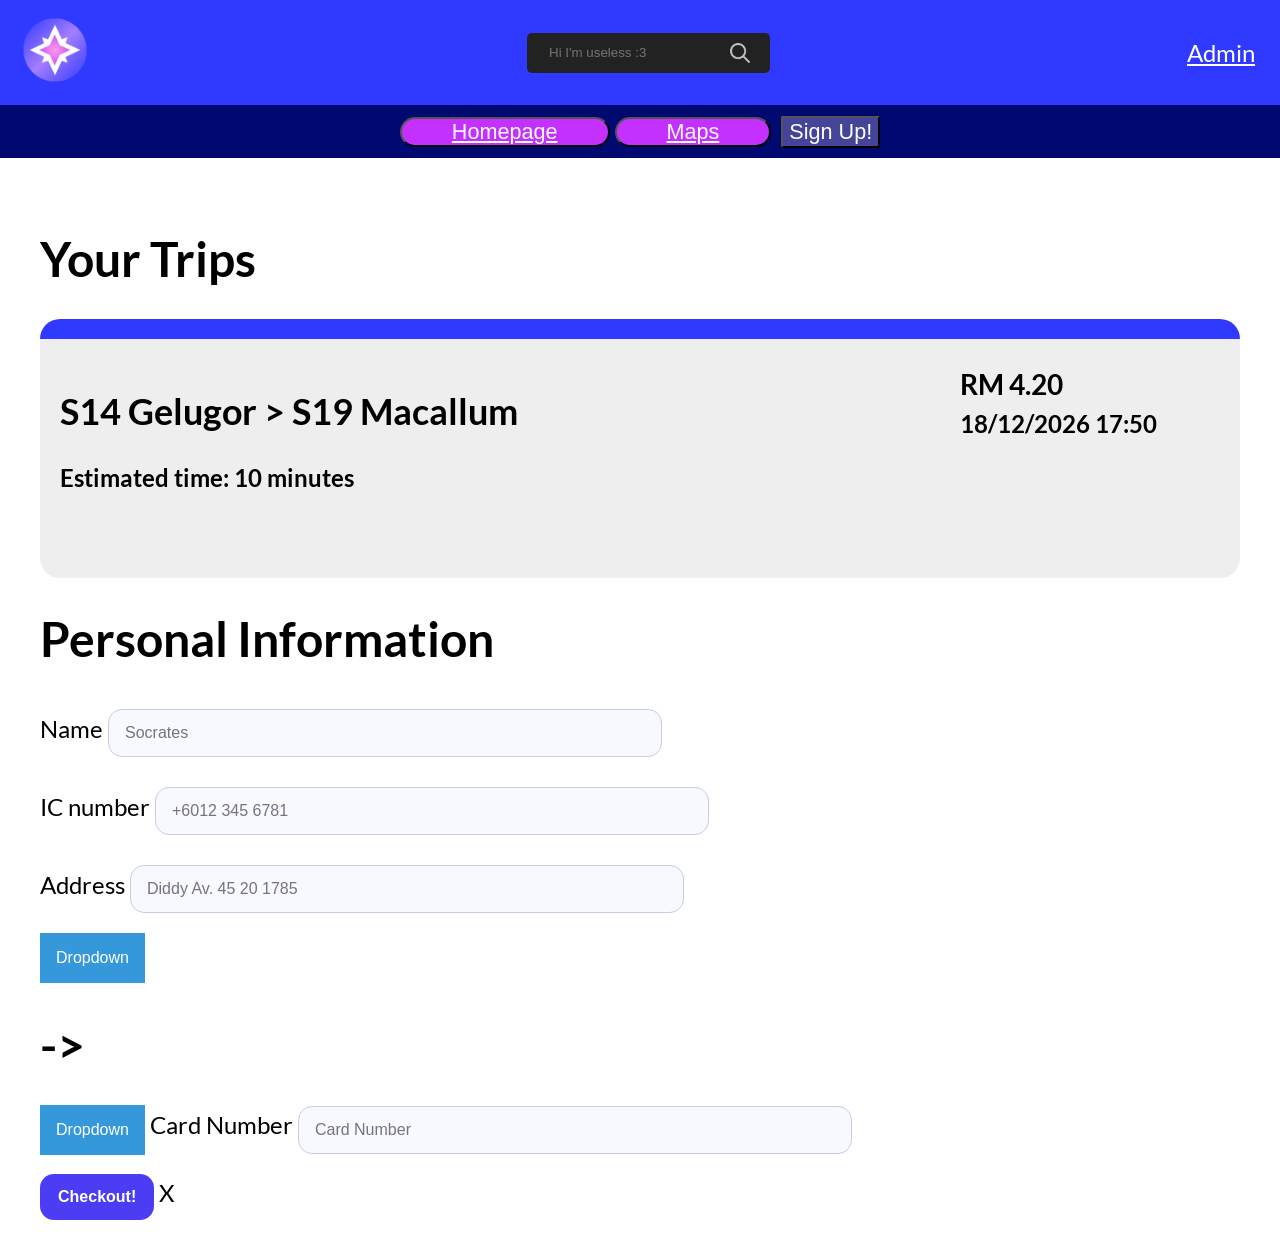
<file: booking.html>
<!DOCTYPE html>
<head>
    <meta charset="UTF-8">
    <meta name="viewport" content="width=device-width, initial-scale=1.0">
    <link href="https://fonts.googleapis.com/css2?family=Lato:ital,wght@0,100;0,300;0,400;0,700;0,900;1,100;1,300;1,400;1,700;1,900&display=swap" rel="stylesheet">
    <link rel="stylesheet" href="style.css">
    <title>Voyage - Booking</title>
    <link rel="icon" type="image/x-icon" href="./pics/Icon/voyage1.ico">
</head>
<body>
    <script src="app.js"></script>
    <nav id = "nav">
        <div class = "navTop">
            <div class = "navItem">
                <img  class = "navItemimg" src = "./pics/Icon/voyage1.png" alt = ":3">
            </div>
            <div class = "navItem">
                <div class = "search">
                    <input type = "text" placeholder = "Hi I'm useless :3" class="searchInput">
                    <img src = "./pics/search.png" width = "20" height = "20" alt = "N-nyaaaa~" class="searchIcon">
                </div>
            </div>
            <div class = "navItem">
                 <span class="adminbutton" onclick="location.href='admin.php';" style="cursor:pointer;">Admin</span>
            </div>
        </div>
        <div class = "navBottom">
            <div class = "navItem">
                <button class="about" onclick="location.href='index.html';" style="cursor:pointer;">Homepage</button>
                <button class="about" onclick="location.href='maps.html';" style="cursor:pointer;">Maps</button>
            </div>
            <div class = "navItem">
                <button class="aboutSpecialCase" onclick="location.href='signupredir.html';" style="cursor:pointer;">Sign Up!</button>
            </div>
        </div>
    </nav>
    <div class = "bookingContainer">
        <h1 class = "bookingTitle">Your Trips</h1>
        <div class = "bookingLog">
            <div class = "bookingLogItem">
                <div>
                    <h2> S14 Gelugor > S19 Macallum </h2>
                    <h4> Estimated time: 10 minutes </h4>
                </div>
                <div>
                    <h3> RM 4.20 </h3>
                    <h4> 18/12/2026 17:50 </h4>
                </div>
                <p> </p>
            </div>
        </div>
        <div class = "addBooking">
            <h1 class="payTitle">Personal Information</h1>
                <form action="data.php" method="POST">
                    <label>Name</label>
                    <input type="text" name="name" placeholder="Socrates" class="payInput">
                    <br>
                    <label>IC number</label>
                    <input type="text" name="IC_number" placeholder="+6012 345 6781" class="payInput" maxlength="13">
                    <br>
                    <label>Address</label>
                    <input type="text" name="address" placeholder="Diddy Av. 45 20 1785" class="payInput">
                    <br>
                        <div class="dropdown">
                            <button onclick="myFunction()"class="dropbtn" type = "button">Dropdown</button>
                                <div id = "myDropdown" class="dropdown-content" name="travelorigin">
                                    <a2> A01: PSR-A</a2>
                                    <a2> S02: Permatang Damar Laut</a2>
                                    <a2> S03: Lapangan Terbang Antarabangsa Pulau Pinang</a2>
                                    <a2> S04: Sungai Tiram</a2>
                                    <a2> S05: FIZ South</a2>
                                    <a2> S06: FIZ North</a2>
                                    <a2> S07: Jalan Tengah</a2>
                                    <a2> S08: SPICE</a2>
                                    <a2> S09: Bukit Jambul</a2>
                                    <a2> S10: Sungai Nibong</a2>
                                    <a2> S11: Sungai Dua</a2>
                                    <a2> S12: Batu Uban</a2>
                                    <a2> S13: Jalan Universiti</a2>
                                    <a2> S14: Gelugor</a2>
                                    <a2> S15: Penang Waterfront</a2>
                                    <a2> S16: Jelutong East</a2>
                                    <a2> S17: Sungai Pinang</a2>
                                    <a2> S18: Bandar Sri Pinang</a2>
                                    <a2> S19: Macallum</a2>
                                    <a2> S20: Komtar</a2>
                                </div>
                            </button>
                            <h1>-></h1>
                            <button onclick="myFunction()"class="dropbtn" type = "button">Dropdown</button>
                                <div id = "myDropdown" class="dropdown-content" name="destination">
                                    <a2> A01: PSR-A</a2>
                                    <a2> S02: Permatang Damar Laut</a2>
                                    <a2> S03: Lapangan Terbang Antarabangsa Pulau Pinang</a2>
                                    <a2> S04: Sungai Tiram</a2>
                                    <a2> S05: FIZ South</a2>
                                    <a2> S06: FIZ North</a2>
                                    <a2> S07: Jalan Tengah</a2>
                                    <a2> S08: SPICE</a2>
                                    <a2> S09: Bukit Jambul</a2>
                                    <a2> S10: Sungai Nibong</a2>
                                    <a2> S11: Sungai Dua</a2>
                                    <a2> S12: Batu Uban</a2>
                                    <a2> S13: Jalan Universiti</a2>
                                    <a2> S14: Gelugor</a2>
                                    <a2> S15: Penang Waterfront</a2>
                                    <a2> S16: Jelutong East</a2>
                                    <a2> S17: Sungai Pinang</a2>
                                    <a2> S18: Bandar Sri Pinang</a2>
                                    <a2> S19: Macallum</a2>
                                    <a2> S20: Komtar</a2>
                                </div>
                            </button>
                        </div>
                        <label>Card Number</label>
                        <input type="text" name="card_number" class="payInput" placeholder="Card Number" maxlength="16">
                        <br>
                        <button type="submit" class="payButton">Checkout!</button>
                    <span class="close">X</span>
                </form>
            </h1>
        </div>
    </div>
</body>
</file>
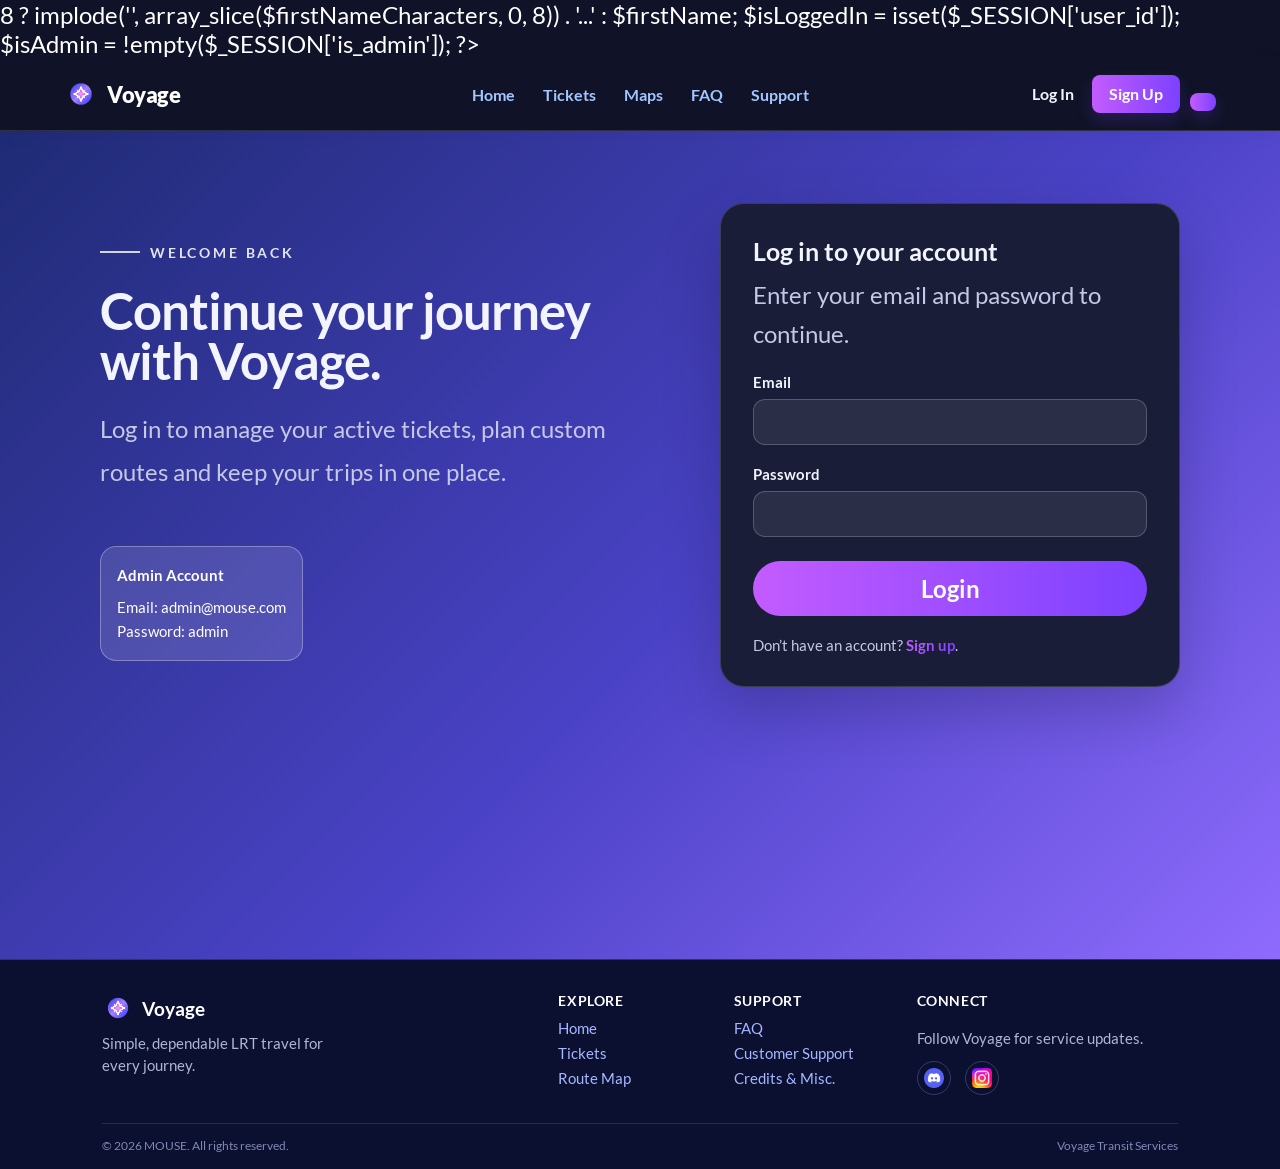
<file: login.html>
<!DOCTYPE html>
<html lang="en">
<head>
  <meta charset="UTF-8">
  <meta name="viewport" content="width=device-width, initial-scale=1.0">
  <script>
    (function(){
      try{
        var t=localStorage.getItem("voyage-theme")||"dark"; 
        document.documentElement.classList.add(t+"-mode"); //adds dark mode
        if(document.body)document.body.classList.add(t+"-mode");
        else document.addEventListener("DOMContentLoaded",function(){document.body.classList.add(t+"-mode")}); //entire statement ensures body elements exist first
      }catch(e){}
    })();
  </script>
  <script src="theme.js" defer></script>  <!--code import-->
  <script src="form-validation.js" defer></script>
  <title>Voyage - Log In</title>
  <link rel="icon" type="image/x-icon" href="./pics/Icon/voyage1.ico"> <!--icon at the top of the page-->
  <link rel="stylesheet" href="style.css"> <!--stylesheet import-->
  <style>
    .admin-notice {
      margin: 20px 0 24px;
      padding: 16px;
      border-radius: 16px;
      background: rgba(48, 57, 255, 0.08);
      border: 1px solid rgba(48, 57, 255, 0.16);
      color: #1b1f52;
      font-size: 0.95rem;
      line-height: 1.6;
    }
    .admin-notice strong {
      display: block;
      margin-bottom: 8px;
      font-weight: 700;
    }
  </style>
</head>
<body>
  <div id="shared-header"></div>
  <main class="login-page-content">
    <section class="login-layout">
      <div class="login-intro">
        <span class="hero-eyebrow">Welcome back</span>
        <h1>Continue your journey with Voyage.</h1>
        <p>Log in to manage your active tickets, plan custom routes and keep your trips in one place.</p>
        <div class="admin-notice">
          <strong>Admin Account</strong>
          Email: admin@mouse.com<br>
          Password: admin
        </div>
      </div>
      <div class="login-card site-form-card">
        <h2>Log in to your account</h2>
        <p class="login-card-subtitle">Enter your email and password to continue.</p>
        <form id="loginForm" class="auth-form site-form" action="login.php" method="post">
          <div class="authField">
            <label for="email">Email</label>
            <input id="email" type="email" name="email" autocomplete="username" maxlength="255" data-no-spaces required>
          </div>

          <div class="authField">
            <label for="password">Password</label>
            <input id="password" type="password" name="password" autocomplete="current-password" maxlength="255" pattern="\S+" data-no-spaces required>
          </div>

          <button type="submit">Login</button>
        </form>
        <p class="auth-footer">Don&rsquo;t have an account? <a href="signupredir.html">Sign up</a>.</p> <!--clicking this sends you to where you need to give all your personal info-->
      </div>
    </section>
  </main>
  <dialog class="site-dialog" id="login-error-dialog" aria-labelledby="login-error-title">
    <h2 id="login-error-title">Log in failed</h2>
    <p id="login-error-message">Invalid email or password.</p>
    <button type="button" id="login-error-close">Close</button>
  </dialog>
  <script>
    const loginForm = document.getElementById('loginForm');
    const loginErrorDialog = document.getElementById('login-error-dialog');
    const loginErrorMessage = document.getElementById('login-error-message');

    loginForm.addEventListener('submit', async (event) => {
      event.preventDefault();
      if (!loginForm.checkValidity()) {
        loginForm.reportValidity(); //missed a box
        return; 
      }

      try {
        const response = await fetch(loginForm.action, {
          method: 'POST',
          body: new FormData(loginForm),
          headers: { 'X-Requested-With': 'XMLHttpRequest' }
        });
        const result = await response.json();
        if (result.success) {
          window.location.assign(result.redirect || 'index.php'); //You succeeded in logging in and now you are sent to index.php
          return;
        }
        loginErrorMessage.textContent = result.message || 'Invalid email or password.';
      } catch (error) {
        loginErrorMessage.textContent = 'Unable to log in right now. Please try again.';
      }
      loginErrorDialog.showModal();
    });

    document.getElementById('login-error-close').addEventListener('click', () => loginErrorDialog.close()); //Button closes when you click it.
  </script>
  <div id="shared-footer"></div>
  <script src="header-loader.js" defer></script>
  <script src="footer-loader.js" defer></script>
</body>
</html>
</file>
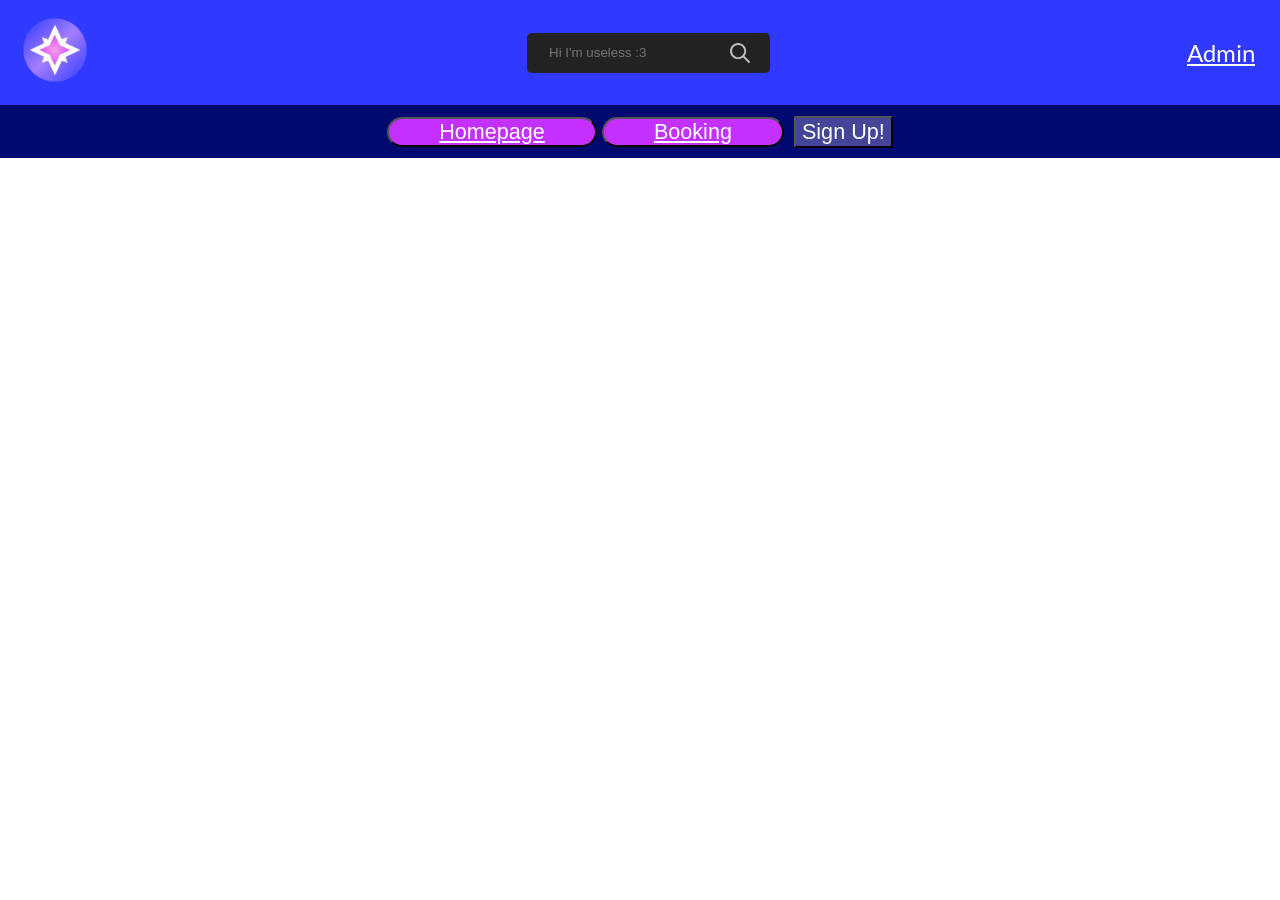
<file: maps.html>
<!DOCTYPE html>
<head>
    <meta charset="UTF-8">
    <meta name="viewport" content="width=device-width, initial-scale=1.0">
    <link href="https://fonts.googleapis.com/css2?family=Lato:ital,wght@0,100;0,300;0,400;0,700;0,900;1,100;1,300;1,400;1,700;1,900&display=swap" rel="stylesheet">
    <link rel="stylesheet" href="style.css">
    <title>Voyage - Maps</title>
    <link rel="icon" type="image/x-icon" href="./pics/Icon/voyage1.ico">
</head>
<body>
    <nav id = "nav">
        <div class = "navTop">
            <div class = "navItem">
                <img  class = "navItemimg" src = "./pics/Icon/voyage1.png" alt = ":3">
            </div>
            <div class = "navItem">
                <div class = "search">
                    <input type = "text" placeholder = "Hi I'm useless :3" class="searchInput">
                    <img src = "./pics/search.png" width = "20" height = "20" alt = "N-nyaaaa~" class="searchIcon">
                </div>
            </div>
            <div class = "navItem">
                 <span class="adminbutton" onclick="location.href='admin.php';" style="cursor:pointer;">Admin</span>
            </div>
        </div>
        <div class = "navBottom">
            <div class = "navItem">
                <button class="about" onclick="location.href='index.html';" style="cursor:pointer;">Homepage</button>
                <button class="about" onclick="location.href='booking.html';" style="cursor:pointer;">Booking</button>
            </div>
            <div class = "navItem">
                <button class="aboutSpecialCase" onclick="location.href='signupredir.html';" style="cursor:pointer;">Sign Up!</button>
            </div>
        </div>
    </nav>
</file>
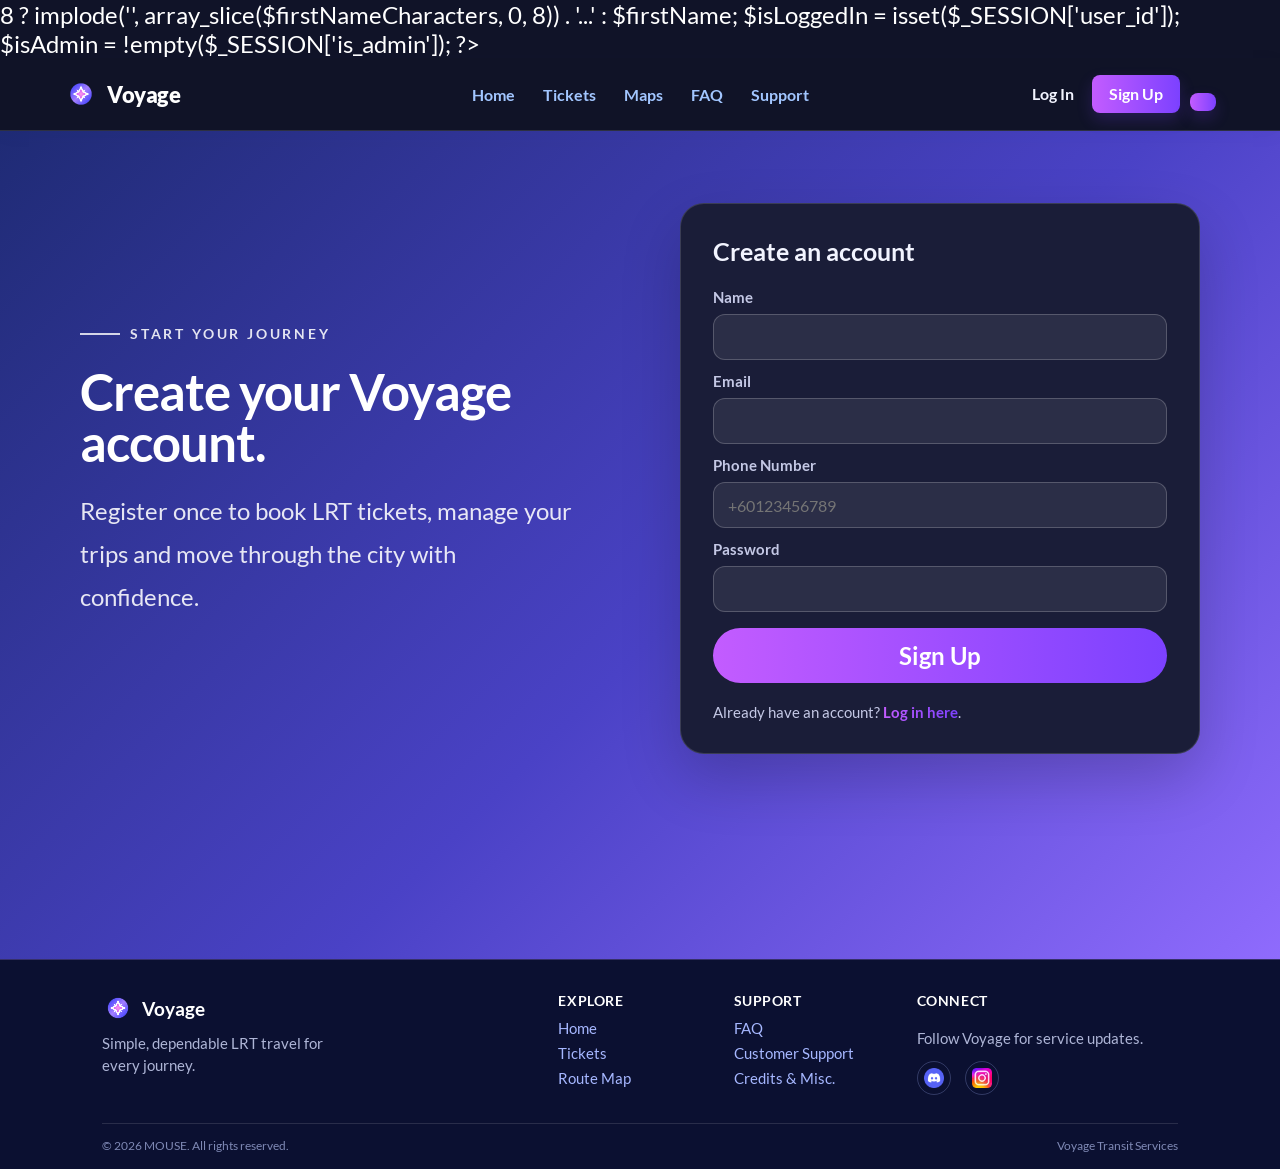
<file: signupredir.html>
﻿<!DOCTYPE html>
<html lang="en">
<head>
    <meta charset="UTF-8">
    <meta name="viewport" content="width=device-width, initial-scale=1.0">
    <script>(function(){try{var t=localStorage.getItem("voyage-theme")||"dark";document.documentElement.classList.add(t+"-mode");if(document.body)document.body.classList.add(t+"-mode");else document.addEventListener("DOMContentLoaded",function(){document.body.classList.add(t+"-mode")});}catch(e){}})();</script>
    <script src="theme.js" defer></script>
    <script src="form-validation.js" defer></script>
    <title>Voyage - Sign Up</title>
    <link rel="icon" type="image/x-icon" href="./pics/Icon/voyage1.ico">
    <link rel="stylesheet" href="style.css">
</head>
<body>
    <div id="shared-header"></div>
    <main class="signup-page-content">
        <section class="signup-layout">
            <div class="signup-intro">
                <span class="hero-eyebrow">Start your journey</span>
                <h1>Create your Voyage account.</h1>
                <p>Register once to book LRT tickets, manage your trips and move through the city with confidence.</p>
            </div>
            <div class="signup-card site-form-card">
            <h2>Create an account</h2>
            <form id="signupForm" class="auth-form site-form" action="register.php" method="post">
                <div class="authField">
                    <label for="name">Name</label>
                    <input id="name" type="text" name="name" autocomplete="name" maxlength="100" pattern="[\p{L}\p{M}][\p{L}\p{M} .'\-]{0,99}" title="Use letters, spaces, apostrophes, periods, or hyphens." required>
                </div>
                <div class="authField">
                    <label for="email">Email</label>
                    <input id="email" type="email" name="email" autocomplete="email" maxlength="255" data-no-spaces required>
                </div>
                <div class="authField">
                    <label for="phone">Phone Number</label>
                    <input id="phone" type="tel" name="phone" autocomplete="tel" pattern="\+[0-9]{7,15}" maxlength="16" placeholder="+60123456789" title="Start with + followed by 7 to 15 digits. Do not use spaces or punctuation." data-voyage-phone required>
                </div>
                <div class="authField">
                    <label for="password">Password</label>
                    <input id="password" type="password" name="password" autocomplete="new-password" maxlength="255" pattern="\S+" data-no-spaces required>
                </div>
                <button type="submit">Sign Up</button>
            </form>
            <p class="auth-footer">Already have an account? <a href="login.html">Log in here</a>.</p>
            </div>
        </section>
    </main>

    <dialog id="popupOverlay" class="site-dialog" aria-labelledby="popupTitle">
        <h2 id="popupTitle"></h2>
        <p id="popupMessage"></p>
        <button id="popupAction" type="button">Continue</button>
        <button id="popupClose" type="button">Close</button>
    </dialog>

    <script>
        document.addEventListener('DOMContentLoaded', function () {
            const form = document.getElementById('signupForm');
            const overlay = document.getElementById('popupOverlay');
            const popupTitle = document.getElementById('popupTitle');
            const popupMessage = document.getElementById('popupMessage');
            const popupAction = document.getElementById('popupAction');
            const popupClose = document.getElementById('popupClose');

            function showPopup(title, message, actionText, actionUrl) {
                popupTitle.textContent = title;
                popupMessage.textContent = message;
                popupClose.style.display = actionText ? 'none' : 'inline-block';
                if (actionText) {
                    popupAction.textContent = actionText;
                    popupAction.style.display = 'inline-block';
                    popupAction.onclick = function () {
                        if (actionUrl) {
                            window.location.href = actionUrl;
                        } else {
                            closePopup();
                        }
                    };
                } else {
                    popupAction.style.display = 'none';
                }
                if (!overlay.open) {
                    overlay.showModal();
                }
            }

            function closePopup() {
                if (overlay.open) {
                    overlay.close();
                }
            }

            popupClose.addEventListener('click', closePopup);

            form.addEventListener('submit', function (event) {
                event.preventDefault();
                if (!form.checkValidity()) {
                    form.reportValidity();
                    return;
                }

                const formData = new FormData(form);
                fetch(form.action, {
                    method: 'POST',
                    body: formData,
                    headers: {
                        'X-Requested-With': 'XMLHttpRequest'
                    }
                })
                .then(async response => {
                    const responseText = await response.text();
                    let data;
                    try {
                        data = JSON.parse(responseText);
                    } catch (error) {
                        throw new Error(`The registration server returned an unreadable response (HTTP ${response.status}).`);
                    }
                    return { response, data };
                })
                .then(({ response, data }) => {
                    if (data.success) {
                        showPopup('Success!', data.message || 'Account created successfully.', 'Go to Login', 'login.html');
                        form.reset();
                    } else {
                        showPopup('Error', data.message || `Registration failed (HTTP ${response.status}).`);
                    }
                })
                .catch(error => {
                    const message = error instanceof TypeError
                        ? 'Could not connect to the registration server. Check your connection and try again.'
                        : error.message;
                    showPopup('Error', message || 'Registration failed for an unknown reason.');
                });
            });
        });
    </script>
    <div id="shared-footer"></div>
    <script src="header-loader.js" defer></script>
    <script src="footer-loader.js" defer></script>
</body>
</html>
</file>
<file: style.css>
@font-face{
    font-family: 'Lato';
    src: url('./assets/fonts/lato-latin-300-normal.woff2') format('woff2');
    font-style: normal;
    font-weight: 300;
    font-display: swap;
}
@font-face{
    font-family: 'Lato';
    src: url('./assets/fonts/lato-latin-400-normal.woff2') format('woff2');
    font-style: normal;
    font-weight: 400;
    font-display: swap;
}
@font-face{
    font-family: 'Lato';
    src: url('./assets/fonts/lato-latin-700-normal.woff2') format('woff2');
    font-style: normal;
    font-weight: 700;
    font-display: swap;
}
@font-face{
    font-family: 'Lato';
    src: url('./assets/fonts/lato-latin-900-normal.woff2') format('woff2');
    font-style: normal;
    font-weight: 900;
    font-display: swap;
}

html{
    scroll-behavior: smooth;
}

:root{
    --header-padding-vertical: 12px;
    --header-padding-horizontal: 20px;
    --header-gap: 12px;
    --brand-gap: 12px;
    --nav-gap: 12px;
    --actions-gap: 12px;
    --search-padding-vertical: 8px;
    --search-padding-horizontal: 12px;
    --search-radius: 12px;
    --profile-padding-vertical: 8px;
    --profile-padding-horizontal: 14px;
    --profile-bg: #4c3df5;
    --profile-hover: #3e2cdd;
}

body{
    font-family: 'Lato', sans-serif;
    margin: 0;
    padding: 0;
    font-size: 24px;
}

nav{
    background-color: #fff;
    padding: 0;
}

.navTop{
    background-color: #3039ff;
    display: flex;
    align-items: center;
    justify-content: space-between;
}


.search{
    display: flex;
    align-items: center;
    background-color: #222;
    padding: 10px 20px;
    border-radius: 5px;
    margin-right: 375px;
}

.navItemimg{
    max-width: 20%;
    height: auto;
}

.navItem{
    padding: 0 5px;
}

.profile-menu {
    position: relative;
    display: inline-block;
    z-index: 1001;
}

.profilebutton,
.headerProfileButton {
    display: inline-flex;
    align-items: center;
    justify-content: center;
    background-color: #c330ff;
    color: #fff;
    padding: 10px 18px;
    border-radius: 30px;
    cursor: pointer;
    user-select: none;
    transition: background-color 0.2s ease;
}

.profile-menu:hover .headerProfileButton {
    background-color: #a02bde;
}

.profilebutton:hover,
.profile-menu:focus-within .profilebutton {
    background-color: #a02bde;
}

.profile-dropdown {
    display: none;
    position: absolute;
    top: 100%;
    right: 0;
    font-size: 80%;
    min-width: 160px;
    background-color: #ffffff;
    border-radius: 12px;
    box-shadow: 0 12px 24px rgba(0,0,0,0.16);
    overflow: hidden;
    z-index: 1002;
}

.profile-menu:hover .profile-dropdown,
.profile-menu:focus-within .profile-dropdown {
    display: block;
}

.profile-dropdown a {
    display: block;
    padding: 12px 16px;
    color: #1f1f1f;
    text-decoration: none;
    font-weight: 600;
    transition: background-color 0.2s ease;
}

.profile-dropdown-f {
    margin-right: 0.5px;
}

.profile-dropdown a:hover {
    background-color: #f4f4f4;
}

.navBottom{
    display: flex;
    background-color: #00096f;
    padding: 10px 90px;
    border-color: #333;
    justify-content: center;
}

.about{
    color: #fff;
    text-decoration: underline;
    font-size: 90%; 
    transition-duration: 0.4s;
    padding:0 50px;
    border-radius: 30px;
    background-color: #c330ff;
    max-height: 100%;
    width: auto;
}
.about:hover{
    color: #c330ff;
    background-color: #fff;
}

.aboutSpecialCase{
    color: #fff;
    background-color: #444499;
    transition-duration: 0.4s;
    border-radius: 2px;
    font-size: 90%; 
}

.aboutSpecialCase:hover{
    color: #444499;
    background-color: #fff;
}


.searchInput{
    background-color: transparent;
    border: none;
    color: #fff;
    margin-right: 10px;
}

html.light-mode .searchInput,
body.light-mode .searchInput {
    color: #111;
    background-color: rgba(255, 255, 255, 0.9);
}

/* Modern homepage hero and button styles */
.hero-section{
    display: grid;
    grid-template-columns: 1.1fr 0.9fr;
    align-items: center;
    gap: 40px;
    min-height: calc(100vh - 120px);
    padding: 80px 40px 40px;
    background: linear-gradient(135deg, #1f2b75 0%, #4a42c6 55%, #8f6bfd 100%);
    color: #ffffff;
}
.hero-copy{
    max-width: 640px;
}
.hero-eyebrow{
    display: inline-flex;
    align-items: center;
    gap: 10px;
    margin-bottom: 24px;
    text-transform: uppercase;
    letter-spacing: 0.2em;
    font-size: 0.88rem;
    font-weight: 700;
    color: rgba(255,255,255,0.87);
}
.hero-eyebrow::before{
    content: '';
    width: 40px;
    height: 2px;
    background: rgba(255,255,255,0.8);
}
.hero-title{
    font-size: clamp(2.8rem, 4vw, 4.4rem);
    margin: 0 0 22px;
    line-height: 0.95;
}
.hero-copy p{
    font-size: 1rem;
    line-height: 1.8;
    color: rgba(255,255,255,0.9);
    margin: 0 0 32px;
}
.hero-actions{
    display: flex;
    flex-wrap: wrap;
    gap: 16px;
}
.button,
.primary-button,
.secondary-button,
.auth-link,
.payButton,
.theme-button{
    display: inline-flex;
    align-items: center;
    justify-content: center;
    gap: 10px;
    padding: 14px 24px;
    border-radius: 999px;
    font-weight: 700;
    text-decoration: none;
    transition: all 0.24s ease;
}
.primary-button{
    background: #ffffff;
    color: #1d1f46;
    box-shadow: 0 18px 40px rgba(0,0,0,0.18);
}
.primary-button:hover{
    background-image: linear-gradient(to right, #c35cff, #7c41ff);
    color: #ffffff;
    transform: translateY(-1px);
    box-shadow: 0 22px 46px rgba(0,0,0,0.2);
}
.secondary-button,
.auth-link,
.theme-button{
    background: rgba(255,255,255,0.18);
    color: #ffffff;
}
.secondary-button:hover,
.auth-link:hover,
.theme-button:hover{
    background: rgba(255,255,255,0.28);
}
.hero-visual img{
    width: 100%;
    max-width: 520px;
    height: auto;
    border-radius: 28px;
    box-shadow: 0 32px 120px rgba(0,0,0,0.28);
    border: 1px solid rgba(255,255,255,0.12);
}
.feature-grid{
    display: grid;
    grid-template-columns: repeat(3, minmax(220px, 1fr));
    gap: 24px;
    margin-top: 40px;
}
.feature-card{
    background: #ffffff;
    color: #1f2360;
    border-radius: 24px;
    padding: 28px;
    box-shadow: 0 26px 70px rgba(0,0,0,0.08);
    display: flex;
    flex-direction: column;
    gap: 16px;
}
.feature-icon{
    width: 60px;
    height: 60px;
    flex: 0 0 60px;
    object-fit: contain;
}
.feature-card h3{
    margin: 0;
    font-size: 1.3rem;
    display: flex;
    align-items: center;
    gap: 14px;
}
.feature-card p{
    margin: 0;
    color: #5b5f7d;
    line-height: 1.75;
}
.stats-grid{
    display: grid;
    grid-template-columns: repeat(4, minmax(170px, 1fr));
    gap: 20px;
    margin-top: 28px;
}
.stat-card{
    background: rgba(255,255,255,0.08);
    border: 1px solid rgba(255,255,255,0.16);
    border-radius: 20px;
    padding: 28px;
    text-align: center;
}
.stat-card strong{
    display: block;
    font-size: 2rem;
    margin-bottom: 10px;
    color: #ffffff;
}
.stat-card span{
    color: rgba(255,255,255,0.8);
}
.section-title{
    display: grid;
    place-items: center;
    gap: 16px;
    text-align: center;
    max-width: 920px;
    margin: 48px auto 0;
    padding: 0 24px;
}
.section-title h2{
    margin: 0;
    font-size: clamp(2rem, 2.8vw, 3.4rem);
    line-height: 1.02;
}
.section-title p{
    margin: 0;
    color: #111;
    font-size: 1rem;
    line-height: 1.8;
    max-width: 760px;
}
.gradient-link{
    background: linear-gradient(to right, #c35cff, #7c41ff);
    background-clip: text;
    -webkit-background-clip: text;
    -webkit-text-fill-color: transparent;
    font-weight: 700;
}
.work-grid{
    display: grid;
    grid-template-columns: repeat(3, minmax(240px, 1fr));
    gap: 24px;
    margin: 40px auto 0;
    max-width: 1140px;
    padding: 0 24px;
}
.work-step{
    background: #f8f7ff;
    border: 1px solid rgba(77, 64, 255, 0.18);
    border-radius: 24px;
    padding: 28px;
    color: #111;
    box-shadow: 0 22px 60px rgba(76, 62, 255, 0.12);
}
.work-step h3{
    margin: 0 0 12px;
    font-size: 1.2rem;
    color: #111;
}
.work-step p{
    margin: 0;
    color: #111;
    line-height: 1.8;
}
.network-panel{
    display: grid;
    grid-template-columns: 1fr 1fr;
    gap: 24px;
    align-items: stretch;
    margin: 40px auto 0;
    max-width: 1140px;
    padding: 32px;
    background: rgba(255,255,255,0.08);
    border: 1px solid rgba(255,255,255,0.16);
    border-radius: 28px;
}
.network-copy{
    grid-column: 1 / -1;
    max-width: 720px;
    margin: 0 auto 8px;
    text-align: center;
    color: #111;
}
.network-copy h3{
    margin-top: 0;
    margin-bottom: 14px;
    font-size: clamp(1.8rem, 3vw, 2.4rem);
    color: #111;
}
.network-copy p{
    margin: 0;
    font-size: 1rem;
    line-height: 1.8;
    color: #111;
}
.network-card{
    background: #f8f7ff;
    border: 1px solid rgba(77, 64, 255, 0.18);
    border-radius: 22px;
    padding: 26px;
    display: flex;
    flex-direction: column;
    gap: 16px;
    box-shadow: 0 22px 60px rgba(76, 62, 255, 0.12);
    color: #111;
}
.network-card h4{
    margin: 0;
    color: #111;
    display: flex;
    align-items: center;
    gap: 14px;
}
.network-card p{
    margin: 0;
    color: #111;
    line-height: 1.7;
}
.faq-section{
    margin: 40px auto 0;
    max-width: 1140px;
    padding: 0 24px;
}
.faq-grid{
    display: grid;
    grid-template-columns: 1fr;
    gap: 24px;
    margin-top: 24px;
}
.faq-card{
    background: #ffffff;
    border: 1px solid rgba(77, 64, 255, 0.12);
    border-radius: 24px;
    padding: 22px 24px;
    box-shadow: 0 22px 60px rgba(76, 62, 255, 0.08);
}
.faq-summary{
    list-style: none;
    display: flex;
    align-items: center;
    justify-content: space-between;
    gap: 16px;
    cursor: pointer;
    padding: 0;
    margin: 0;
    width: 100%;
    border: none;
    background: transparent;
    font-size: 1.1rem;
    font-weight: 700;
    color: #111;
    text-align: left;
}
.faq-summary:focus-visible{
    outline: 2px solid rgba(48, 57, 255, 0.35);
    outline-offset: 4px;
}
.faq-toggle-icon{
    font-size: 1.2rem;
    color: #3039ff;
    transition: transform 0.25s ease;
}
.faq-card.open .faq-toggle-icon{
    transform: rotate(180deg);
}
.faq-body{
    margin-top: 16px;
    color: #4d5170;
    line-height: 1.8;
}
.faq-body[hidden]{
    display: none;
}
.faq-page-content{
    overflow: hidden;
    background: #f4f6ff;
}
.faq-page-content .hero-section{
    min-height: auto;
    padding: clamp(40px, 5vw, 64px) clamp(24px, 7vw, 96px) clamp(32px, 5vw, 56px);
}
.faq-page-content .hero-copy{
    max-width: 680px;
}
.faq-page-content .hero-title{
    max-width: 680px;
    letter-spacing: -0.02em;
}
.faq-page-content .hero-visual{
    display: flex;
    justify-content: center;
}
.faq-page-content .hero-visual img{
    max-width: 560px;
}
.faq-page-content .faq-section,
.faq-page-content .cta-panel{
    width: min(1140px, calc(100% - 48px));
}
.faq-page-content .faq-section{
    margin-top: 72px;
    padding: 0;
}
.faq-page-content .section-title{
    width: 100%;
    margin-top: 0;
    padding: 0 24px;
    gap: 0;
}
.faq-page-content .section-title h2{
    color: #1f2360;
}
.faq-page-content .section-title p{
    color: #5b5f7d;
}
.faq-page-content .faq-grid{
    display: grid;
    grid-template-columns: repeat(2, minmax(0, 1fr));
    align-items: start;
    gap: 18px;
    margin-top: 32px;
}
.faq-page-content .faq-column{
    display: flex;
    flex-direction: column;
    gap: 18px;
    min-width: 0;
}
.faq-page-content .faq-card{
    border: 1px solid rgba(76, 61, 245, 0.12);
    border-radius: 18px;
    padding: 22px 24px;
    box-shadow: 0 18px 45px rgba(31, 35, 96, 0.08);
    transition: transform 0.22s ease, box-shadow 0.22s ease, border-color 0.22s ease;
}
.faq-page-content .faq-card:hover,
.faq-page-content .faq-card.open{
    border-color: rgba(76, 61, 245, 0.3);
    box-shadow: 0 22px 52px rgba(31, 35, 96, 0.13);
}
.faq-page-content .faq-card:hover{
    transform: translateY(-2px);
}
.faq-page-content .faq-summary{
    min-height: 30px;
    color: #1f2360;
    font-size: 1rem;
    line-height: 1.45;
}
.faq-page-content .faq-card.open .faq-summary{
    position: relative;
    color: #3039ff;
}
.faq-page-content .faq-card.open .faq-summary::before{
    content: "";
    position: absolute;
    top: 50%;
    left: -14px;
    width: 9px;
    height: calc(100% + 8px);
    border: 3px solid #3039ff;
    border-right: 0;
    border-radius: 3px 0 0 3px;
    transform: translateY(-50%);
    pointer-events: none;
}
.faq-page-content .faq-toggle-icon{
    flex: 0 0 auto;
    color: #7c41ff;
    font-size: 1.5rem;
    line-height: 1;
}
.faq-page-content .faq-body{
    margin: 16px 0 0;
    color: #5b5f7d;
    font-size: 0.98rem;
    line-height: 1.7;
}
.faq-page-content .faq-body p{
    margin: 0;
}
.faq-page-content .cta-panel{
    margin: 72px auto 64px;
    background: linear-gradient(135deg, #1f2b75, #4a42c6);
    border: 0;
    box-shadow: 0 24px 60px rgba(31, 43, 117, 0.2);
    grid-template-columns: minmax(0, 1fr) auto;
    gap: 32px;
}
.faq-page-content .cta-panel > div{
    min-width: 0;
}
.faq-page-content .cta-panel p{
    max-width: 520px;
    color: rgba(255,255,255,0.84);
    font-size: 1rem;
    line-height: 1.6;
}
.faq-page-content .cta-panel h2{
    font-size: clamp(2rem, 4vw, 2.5rem);
}
.faq-page-content .contact-button{
    display: inline-flex;
    align-items: center;
    justify-content: center;
    gap: 10px;
    padding: 12px 18px;
    border: 1px solid rgba(255,255,255,0.7);
    border-radius: 999px;
    background: rgba(255,255,255,0.1);
    color: #ffffff;
    font-weight: 700;
    text-decoration: none;
    transition: background 0.2s ease, transform 0.2s ease, border-color 0.2s ease;
}
.faq-page-content .contact-button:hover{
    transform: translateY(-1px);
    background: #ffffff;
    border-color: #ffffff;
    color: #4c3df5;
}

.support-page-content{
    overflow: hidden;
    background: #f4f6ff;
}
.support-page-content .hero-section{
    min-height: auto;
    padding: clamp(40px, 5vw, 64px) clamp(24px, 7vw, 96px) clamp(32px, 5vw, 56px);
}
.support-page-content .hero-copy{
    max-width: 680px;
}
.support-page-content .hero-title{
    max-width: 650px;
}
.support-page-content .hero-visual{
    display: flex;
    justify-content: center;
}
.support-page-content .hero-visual img{
    max-width: 560px;
}
.support-form-section{
    width: min(1140px, calc(100% - 48px));
    margin: 72px auto 0;
}
.support-form-intro p{
    color: #5b5f7d;
}
.support-form-section{
    display: grid;
    grid-template-columns: minmax(0, 0.85fr) minmax(380px, 1fr);
    gap: clamp(36px, 7vw, 100px);
    align-items: start;
    margin-bottom: 72px;
}
.support-form-intro{
    padding: 24px;
}
.support-form-intro p{
    max-width: 480px;
    line-height: 1.75;
}
.support-contact-note{
    display: grid;
    gap: 6px;
    margin-top: 32px;
    padding: 18px 20px;
    border-left: 3px solid #7c41ff;
    color: #5b5f7d;
    line-height: 1.55;
}
.support-contact-note strong{
    color: #1f2360;
}
.support-response-meta{
    display: grid;
    grid-template-columns: repeat(2, minmax(0, 1fr));
    gap: 18px;
    margin-top: 34px;
    padding-top: 24px;
    border-top: 1px solid rgba(76, 61, 245, 0.16);
}
.support-response-meta div{
    display: grid;
    gap: 5px;
}
.support-response-meta strong{
    color: #1f2360;
    font-size: 0.82rem;
    letter-spacing: 0.04em;
    text-transform: uppercase;
}
.support-response-meta span{
    color: #5b5f7d;
    font-size: 0.92rem;
    line-height: 1.5;
}
.support-form-card{
    padding: 32px;
    background: #ffffff;
    border: 1px solid rgba(76, 61, 245, 0.12);
    border-radius: 24px;
    box-shadow: 0 24px 60px rgba(31, 35, 96, 0.1);
}
.support-form-heading{
    margin-bottom: 24px;
}
.support-form-heading h3{
    margin: 0 0 7px;
    color: #1f2360;
    font-size: 1.45rem;
}
.support-form-heading p{
    margin: 0;
    color: #5b5f7d;
    font-size: 0.92rem;
    line-height: 1.5;
}
.support-form{
    max-width: none;
    gap: 14px;
}
.support-form .authField{
    display: grid;
    gap: 7px;
}
.support-form-contact-fields{
    display: grid;
    grid-template-columns: 1fr;
    gap: 14px;
}
.support-form .authField label{
    color: #3c4272;
    font-weight: 700;
}
.support-form input,
.support-form select,
.support-form textarea{
    box-sizing: border-box;
    width: 100%;
    padding: 13px 14px;
    border: 1px solid #c8cbe8;
    border-radius: 12px;
    background: #f8f8ff;
    color: #1d1f46;
    font: inherit;
    font-size: 1rem;
}
.support-form textarea{
    resize: vertical;
}
.support-form input:focus,
.support-form select:focus,
.support-form textarea:focus{
    outline: none;
    border-color: #6356ff;
    box-shadow: 0 0 0 3px rgba(99, 86, 255, 0.14);
}
.support-form button{
    margin-top: 8px;
    border-radius: 999px;
    background: linear-gradient(to right, #c35cff, #7c41ff);
    font-weight: 700;
}
.support-form.auth-form button:hover{
    background: linear-gradient(to right, #a83cff, #5c2fe6);
}
html.dark-mode .support-page-content,
body.dark-mode .support-page-content{
    background: #101328;
}
html.dark-mode .support-contact-note strong,
body.dark-mode .support-contact-note strong{
    color: #f2f4ff;
}
html.dark-mode .support-form-intro p,
body.dark-mode .support-form-intro p,
html.dark-mode .support-contact-note,
body.dark-mode .support-contact-note{
    color: #c4c8e5;
}
html.dark-mode .support-response-meta,
body.dark-mode .support-response-meta{
    border-top-color: rgba(255,255,255,0.16);
}
html.dark-mode .support-response-meta strong,
body.dark-mode .support-response-meta strong,
html.dark-mode .support-form-heading h3,
body.dark-mode .support-form-heading h3{
    color: #f2f4ff;
}
html.dark-mode .support-response-meta span,
body.dark-mode .support-response-meta span,
html.dark-mode .support-form-heading p,
body.dark-mode .support-form-heading p{
    color: #c4c8e5;
}
html.dark-mode .support-form-card,
body.dark-mode .support-form-card{
    background: rgba(255,255,255,0.08);
    border-color: rgba(255,255,255,0.14);
    box-shadow: 0 24px 60px rgba(0,0,0,0.2);
}
html.dark-mode .support-form .authField label,
body.dark-mode .support-form .authField label{
    color: #f2f4ff;
}
html.dark-mode .support-form input,
body.dark-mode .support-form input,
html.dark-mode .support-form select,
body.dark-mode .support-form select,
html.dark-mode .support-form textarea,
body.dark-mode .support-form textarea{
    background: rgba(255,255,255,0.08);
    border-color: rgba(255,255,255,0.2);
    color: #f2f4ff;
}
html.dark-mode .support-form input:autofill,
body.dark-mode .support-form input:autofill,
html.dark-mode .support-form input:-webkit-autofill,
body.dark-mode .support-form input:-webkit-autofill{
    -webkit-text-fill-color: #f2f4ff;
    caret-color: #f2f4ff;
    box-shadow: inset 0 0 0 1000px #252944;
}
html.dark-mode .support-form input:autofill:focus,
body.dark-mode .support-form input:autofill:focus,
html.dark-mode .support-form input:-webkit-autofill:focus,
body.dark-mode .support-form input:-webkit-autofill:focus{
    border-color: #a580ff;
    box-shadow: inset 0 0 0 1000px #252944, 0 0 0 3px rgba(165,128,255,0.22);
}
html.dark-mode .support-form select,
body.dark-mode .support-form select{
    color-scheme: dark;
}
html.dark-mode .support-form select option,
body.dark-mode .support-form select option{
    background: #252944;
    color: #f2f4ff;
}

@media (max-width: 760px){
    .support-form-section{
        width: calc(100% - 32px);
    }
    .support-page-content .hero-section{
        padding: 40px 20px 32px;
    }
    .support-form-section{
        grid-template-columns: 1fr;
    }
    .support-form-section{
        margin-top: 48px;
        margin-bottom: 40px;
    }
    .support-form-intro{
        padding: 0 8px;
    }
    .support-response-meta,
    .support-form-contact-fields{
        grid-template-columns: 1fr;
    }
}

html.dark-mode .faq-page-content,
body.dark-mode .faq-page-content{
    background: #101328;
}
html.dark-mode .faq-page-content .section-title h2,
body.dark-mode .faq-page-content .section-title h2,
html.dark-mode .faq-page-content .faq-summary,
body.dark-mode .faq-page-content .faq-summary{
    color: #f2f4ff;
}
html.dark-mode .faq-page-content .section-title p,
body.dark-mode .faq-page-content .section-title p,
html.dark-mode .faq-page-content .faq-body,
body.dark-mode .faq-page-content .faq-body{
    color: #c4c8e5;
}
html.dark-mode .faq-page-content .faq-card,
body.dark-mode .faq-page-content .faq-card{
    background: rgba(255,255,255,0.08);
    border-color: rgba(255,255,255,0.14);
}

@media (max-width: 680px){
    .faq-page-content .faq-section,
    .faq-page-content .cta-panel{
        width: calc(100% - 32px);
    }
    .faq-page-content .hero-section{
        padding: 40px 20px 32px;
    }
    .faq-page-content .faq-section{
        margin-top: 48px;
    }
    .faq-page-content .faq-grid{
        grid-template-columns: 1fr;
        margin-top: 24px;
    }
    .faq-page-content .section-title{
        padding: 0 8px;
    }
    .faq-page-content .cta-panel{
        margin: 48px auto 40px;
        padding: 28px 24px;
        gap: 18px;
    }
}
.cta-panel{
    background-color: rgba(255,255,255,0.12);
    border: 1px solid rgba(255,255,255,0.24);
    backdrop-filter: blur(12px);
    text-align: left;
    padding: 36px 32px;
    border-radius: 28px;
    margin: 40px 0;
    display: grid;
    grid-template-columns: 1fr auto;
    align-items: center;
    gap: 24px;
}
.cta-panel h2{
    margin: 0 0 12px;
    font-size: 2.5rem;
}
.cta-panel p{
    margin: 0;
    color: #000;
    max-width: 600px;
}
.mainbottomimage{
    margin: 40px auto 60px;
    max-width: 1100px;
    padding: 0 24px;
}
.mainbottomimage img{
    width: 100%;
    max-width: 1100px;
    height: auto;
    display: block;
    margin: 0 auto;
    border-radius: 32px;
    box-shadow: 0 34px 120px rgba(0,0,0,0.18);
}
.homepage-content{
    overflow: hidden;
    background: #f4f6ff;
}
.homepage-content .hero-section{
    min-height: auto;
    padding: clamp(48px, 6vw, 80px) clamp(24px, 7vw, 96px) clamp(40px, 6vw, 64px);
}
.homepage-content .hero-copy{
    max-width: 680px;
}
.homepage-content .hero-title{
    max-width: 680px;
    letter-spacing: -0.02em;
}
.homepage-content .hero-visual{
    display: flex;
    justify-content: center;
}
.homepage-content .hero-visual img{
    max-width: 560px;
}
@media (min-width: 1101px){
    .homepage-content .hero-visual{
        transform: translateX(24px);
    }
}
.homepage-content .feature-grid,
.homepage-content .work-grid,
.homepage-content .network-panel,
.homepage-content .section-title,
.homepage-content .cta-panel,
.homepage-content .mainbottomimage{
    width: min(1140px, calc(100% - 48px));
}
.homepage-content .section-title{
    margin-top: 72px;
}
.homepage-content .section-title:last-child{
    margin-bottom: 56px;
}
.homepage-content .section-title h2{
    max-width: 760px;
    color: #1f2360;
}
.homepage-content .section-title p{
    color: #5b5f7d;
}
.homepage-content .feature-grid{
    margin: 32px auto 0;
}
.homepage-content .feature-card,
.homepage-content .work-step,
.homepage-content .network-card{
    border: 1px solid rgba(76, 61, 245, 0.12);
    box-shadow: 0 18px 45px rgba(31, 35, 96, 0.08);
    transition: transform 0.22s ease, box-shadow 0.22s ease;
}
.homepage-content .feature-card:hover,
.homepage-content .work-step:hover,
.homepage-content .network-card:hover{
    transform: translateY(-4px);
    box-shadow: 0 24px 55px rgba(31, 35, 96, 0.14);
}
.homepage-content .work-grid{
    margin-top: 72px;
}
.homepage-content .cta-panel + .work-grid{
    margin-top: 24px;
}
.homepage-content .work-step{
    padding: 30px;
    background: #eef0ff;
    border: 1px solid rgba(76, 61, 245, 0.16);
    border-top: 4px solid #4a42c6;
    box-shadow: 0 18px 42px rgba(31, 35, 96, 0.1);
}
.homepage-content .work-step h3{
    display: flex;
    align-items: center;
    gap: 12px;
    color: #1f2360;
    line-height: 1.35;
}
.homepage-content .work-step-number{
    width: 36px;
    height: 36px;
    flex: 0 0 36px;
    display: inline-flex;
    align-items: center;
    justify-content: center;
    border-radius: 8px;
    background: #4a42c6;
    color: #fff;
    font-size: 1rem;
    font-weight: 700;
}
.homepage-content .network-panel{
    margin-top: 72px;
    background: #e9ecff;
    border-color: rgba(76, 61, 245, 0.14);
    box-sizing: border-box;
    grid-template-columns: minmax(0, 1.1fr) minmax(0, 0.9fr);
}
.homepage-content .network-info{
    display: grid;
    align-content: start;
    gap: 18px;
    min-width: 0;
}
.homepage-content .network-info .network-copy{
    grid-column: auto;
    max-width: none;
    margin: 0 0 4px;
    text-align: left;
}
.homepage-content .network-panel .mainbottomimage{
    width: 100%;
    max-width: none;
    height: 100%;
    min-width: 0;
    margin: 0;
    padding: 0;
    display: flex;
}
.homepage-content .network-panel .mainbottomimage img{
    width: 100%;
    max-width: none;
    height: 100%;
    min-height: 460px;
    object-fit: cover;
    border-radius: 20px;
}
.homepage-content .network-copy h3,
.homepage-content .network-copy p{
    color: #1f2360;
}
.homepage-content .cta-panel{
    margin: 72px auto 0;
    background: linear-gradient(135deg, #1f2b75, #4a42c6);
    border: 0;
    box-shadow: 0 24px 60px rgba(31, 43, 117, 0.2);
}
.homepage-content .cta-panel p{
    color: rgba(255,255,255,0.84);
}
.homepage-content .mainbottomimage{
    max-width: 900px;
    margin: 56px auto 0;
}
.homepage-content .mainbottomimage img{
    max-width: 900px;
}

.booking-page-content{
    overflow: hidden;
    background: #f4f6ff;
}
.booking-page-content .booking-hero{
    min-height: auto;
    padding: clamp(48px, 6vw, 80px) clamp(24px, 7vw, 96px) clamp(40px, 6vw, 64px);
}
.booking-page-content .hero-copy{
    max-width: 680px;
}
.booking-page-content .hero-title{
    max-width: 680px;
    letter-spacing: -0.02em;
}
.booking-page-content .hero-visual{
    display: flex;
    justify-content: center;
}
.booking-page-content .hero-visual img{
    max-width: 560px;
}
.booking-page-content .booking-workspace.booking-page{
    min-height: auto;
    display: block;
    margin-top: 32px;
    padding: 0 24px 80px;
    background: transparent;
}
.booking-workspace-inner{
    width: min(1060px, calc(100% - 48px));
    margin: 0 auto;
    padding: 36px;
    box-sizing: border-box;
    background: rgba(255,255,255,0.76);
    border: 1px solid rgba(76,61,245,0.12);
    border-radius: 24px;
    box-shadow: 0 22px 60px rgba(31,35,96,0.08);
}
.booking-workspace.is-logged-in .booking-workspace-inner{
    width: min(1140px, calc(100% - 48px));
    margin-top: 0;
}
.booking-workspace-inner .auth-title,
.booking-workspace-inner .auth-subtitle{
    text-align: center;
}
.booking-workspace-inner .auth-title{
    color: #1f2360;
    margin-bottom: 12px;
}
.booking-workspace-inner .auth-subtitle{
    color: #5b5f7d;
    margin-bottom: 28px;
}
.booking-page-content .route-search{
    margin: 0;
    background: #f8f7ff;
    border: 1px solid rgba(76,61,245,0.14);
    border-radius: 20px;
    box-shadow: 0 18px 45px rgba(31,35,96,0.06);
}
.booking-page-content .route-search h2{
    color: #1f2360;
}
.booking-page-content .route-search-form button{
    background: linear-gradient(to right, #c35cff, #7c41ff);
    border: 0;
}
.booking-page-content .route-search-form button:hover{
    background: linear-gradient(to right, #a83cff, #5c2fe6);
}
.booking-page-content .bookingLog{
    display: grid;
    gap: 14px;
    margin-top: 26px;
}
.booking-page-content .bookingLogItem{
    display: grid;
    grid-template-columns: minmax(0, 1fr) minmax(220px, 0.55fr);
    align-items: center;
    gap: 24px;
    margin: 0;
    padding: 22px 24px;
    background: #ffffff;
    border: 1px solid rgba(76,61,245,0.14);
    border-left: 4px solid #7c3aed;
    border-radius: 12px;
    box-shadow: 0 10px 28px rgba(31,35,96,0.06);
}
.booking-page-content .bookingLogItem h2{
    width: auto;
    margin: 0;
    padding: 0;
    border: 0;
    border-radius: 0;
    background: none;
    color: #1f2360;
    font-size: 1.12rem;
    line-height: 1.4;
    text-align: left;
}
.booking-page-content .bookingLogItem h3{
    margin: 0;
    color: #1f2360;
    font-size: 1rem;
    line-height: 1.4;
}
.booking-page-content .bookingLogItem h4{
    margin: 6px 0 0;
    color: #5b5f7d;
    font-size: 0.84rem;
    font-weight: 600;
    line-height: 1.5;
}
.booking-page-content .bookingLogItem > div + div{
    padding-left: 22px;
    border-left: 1px solid rgba(76,61,245,0.14);
}
.booking-page-content .bookingLogItem.empty{
    display: block;
    border-left-color: rgba(124,58,237,0.4);
    text-align: center;
    color: #5b5f7d;
}
.booking-page-content .bookingLogItem p.bookingLogMeta{
    margin: 8px 0 0;
    color: #6b6e87;
    font-size: 0.84rem;
    line-height: 1.5;
}
.booking-qr-button{
    min-height: 38px;
    margin-top: 12px;
    padding: 8px 12px;
    border: 1px solid rgba(124,58,237,0.3);
    border-radius: 8px;
    background: #f7f2ff;
    color: #6d28d9;
    font: 700 0.84rem 'Lato', sans-serif;
    cursor: pointer;
}
.booking-qr-button:hover,
.booking-qr-button:focus-visible{
    border-color: #7c3aed;
    background: #eee4ff;
}
.ticket-qr-surface{
    width: fit-content;
    max-width: 100%;
    margin: 16px auto;
    padding: 12px;
    border-radius: 10px;
    background: #ffffff;
}
.ticket-qr-surface canvas,
.ticket-qr-surface img{
    display: block;
    max-width: 100%;
    height: auto;
}
.ticket-verification-page{
    display: grid;
    min-height: calc(100vh - 180px);
    place-items: center;
    padding: 40px 20px;
    background: #f4f6ff;
}
.ticket-verification-card{
    width: min(520px, 100%);
    padding: 32px;
    border: 1px solid rgba(76,61,245,0.14);
    border-radius: 16px;
    background: #ffffff;
    box-shadow: 0 20px 50px rgba(31,35,96,0.1);
    text-align: center;
}
.ticket-verification-eyebrow{
    margin: 0 0 18px;
    color: #7c3aed;
    font-size: 0.78rem;
    font-weight: 800;
    text-transform: uppercase;
}
.ticket-verification-status{
    display: inline-block;
    margin-bottom: 14px;
    padding: 6px 11px;
    border-radius: 999px;
    font-size: 0.82rem;
    font-weight: 800;
}
.ticket-verification-status.valid{
    background: #e7f7ef;
    color: #176c45;
}
.ticket-verification-status.expired,
.ticket-verification-status.invalid,
.ticket-verification-status.unavailable{
    background: #fff0f2;
    color: #9f1d34;
}
.ticket-verification-card h1{
    margin: 0;
    color: #1f2360;
    font-size: 1.6rem;
}
.ticket-verification-card > p:not(.ticket-verification-eyebrow){
    margin: 12px 0 0;
    color: #5b5f7d;
    line-height: 1.55;
}
.ticket-verification-route{
    font-weight: 700;
}
.ticket-verification-route span{
    margin: 0 6px;
    color: #7c3aed;
}
html.dark-mode .booking-qr-button,
body.dark-mode .booking-qr-button{
    border-color: rgba(165,128,255,0.38);
    background: rgba(165,128,255,0.12);
    color: #d2bdff;
}
html.dark-mode .booking-qr-button:hover,
html.dark-mode .booking-qr-button:focus-visible,
body.dark-mode .booking-qr-button:hover,
body.dark-mode .booking-qr-button:focus-visible{
    background: rgba(165,128,255,0.22);
}
html.dark-mode .ticket-verification-page,
body.dark-mode .ticket-verification-page{
    background: #101328;
}
html.dark-mode .ticket-verification-card,
body.dark-mode .ticket-verification-card{
    border-color: rgba(255,255,255,0.14);
    background: rgba(255,255,255,0.08);
    box-shadow: 0 20px 50px rgba(0,0,0,0.2);
}
html.dark-mode .ticket-verification-card h1,
body.dark-mode .ticket-verification-card h1{
    color: #f2f4ff;
}
html.dark-mode .ticket-verification-card > p:not(.ticket-verification-eyebrow),
body.dark-mode .ticket-verification-card > p:not(.ticket-verification-eyebrow){
    color: #c4c8e5;
}
html.dark-mode .ticket-verification-status.valid,
body.dark-mode .ticket-verification-status.valid{
    background: rgba(52,211,153,0.15);
    color: #7de0b6;
}

html.dark-mode .booking-page-content,
body.dark-mode .booking-page-content{
    background: #101328;
}
html.dark-mode .booking-workspace-inner,
body.dark-mode .booking-workspace-inner{
    background: rgba(255,255,255,0.08);
    border-color: rgba(255,255,255,0.14);
    box-shadow: 0 22px 60px rgba(0,0,0,0.18);
}
html.dark-mode .booking-workspace-inner .auth-title,
body.dark-mode .booking-workspace-inner .auth-title{
    color: #f2f4ff;
}
html.dark-mode .booking-workspace-inner .auth-subtitle,
body.dark-mode .booking-workspace-inner .auth-subtitle{
    color: #c4c8e5;
}
html.dark-mode .booking-page-content .route-search,
body.dark-mode .booking-page-content .route-search{
    background: rgba(255,255,255,0.08);
    border-color: rgba(255,255,255,0.14);
    box-shadow: none;
}
html.dark-mode .booking-page-content .route-search h2,
body.dark-mode .booking-page-content .route-search h2{
    color: #f2f4ff;
}
html.dark-mode .booking-page-content .route-search-form label,
body.dark-mode .booking-page-content .route-search-form label{
    color: #f2f4ff;
}
html.dark-mode .booking-page-content .route-search-form select,
body.dark-mode .booking-page-content .route-search-form select{
    color-scheme: dark;
    background: #252944;
    border-color: rgba(255,255,255,0.2);
    color: #f2f4ff;
}
html.dark-mode .booking-page-content .route-search-form select option,
body.dark-mode .booking-page-content .route-search-form select option{
    background: #252944;
    color: #f2f4ff;
}
html.dark-mode .booking-page-content .route-notes .route-note,
body.dark-mode .booking-page-content .route-notes .route-note{
    color: #c4c8e5;
}
html.dark-mode .booking-page-content .bookingLogItem,
body.dark-mode .booking-page-content .bookingLogItem{
    background: rgba(255,255,255,0.08);
    border-color: rgba(255,255,255,0.14);
    border-left-color: #a580ff;
    color: #f2f4ff;
    box-shadow: 0 10px 28px rgba(0,0,0,0.16);
}
html.dark-mode .booking-page-content .bookingLogItem h2,
body.dark-mode .booking-page-content .bookingLogItem h2,
html.dark-mode .booking-page-content .bookingLogItem h3,
body.dark-mode .booking-page-content .bookingLogItem h3{
    color: #f2f4ff;
}
html.dark-mode .booking-page-content .bookingLogItem h4,
body.dark-mode .booking-page-content .bookingLogItem h4,
html.dark-mode .booking-page-content .bookingLogItem p.bookingLogMeta,
body.dark-mode .booking-page-content .bookingLogItem p.bookingLogMeta,
html.dark-mode .booking-page-content .bookingLogItem.empty,
body.dark-mode .booking-page-content .bookingLogItem.empty{
    color: #c4c8e5;
}
html.dark-mode .booking-page-content .bookingLogItem > div + div,
body.dark-mode .booking-page-content .bookingLogItem > div + div{
    border-left-color: rgba(255,255,255,0.16);
}

@media (max-width: 720px){
    .booking-page-content .bookingLogItem{
        grid-template-columns: minmax(0, 1fr);
        gap: 14px;
        padding: 20px;
    }
    .booking-page-content .bookingLogItem > div + div{
        padding: 14px 0 0;
        border-top: 1px solid rgba(76,61,245,0.14);
        border-left: 0;
    }
    html.dark-mode .booking-page-content .bookingLogItem > div + div,
    body.dark-mode .booking-page-content .bookingLogItem > div + div{
        border-top-color: rgba(255,255,255,0.16);
    }
}

.checkout-page-content {
    min-height: calc(100vh - 84px);
    background: #f4f6ff;
}

.checkout-main {
    width: min(1120px, calc(100% - 48px));
    margin: 0 auto;
    padding: 64px 0 80px;
}

.checkout-header {
    max-width: 720px;
    margin-bottom: 24px;
}

.checkout-section-label {
    margin: 0 0 10px;
    color: #7c3aed;
    font-size: 0.78rem;
    font-weight: 800;
    text-transform: uppercase;
}

.checkout-header h1 {
    margin: 0;
    color: #1f2360;
    font-size: 2rem;
    line-height: 1.2;
}

.confirm-letter-gap {
    margin-left: 0.5px;
}

.checkout-layout {
    display: grid;
    grid-template-columns: minmax(0, 0.9fr) minmax(0, 1.1fr);
    align-items: start;
    gap: 40px;
}

.checkout-journey {
    padding: 22px 0 22px 22px;
    border-left: 3px solid #8b5cf6;
}

.checkout-route {
    display: flex;
    flex-wrap: wrap;
    align-items: center;
    gap: 8px;
    margin: 0;
    color: #1f2360;
    font-size: 1.45rem;
    line-height: 1.4;
    overflow-wrap: anywhere;
}

.checkout-route-arrow {
    color: #8b5cf6;
}

.checkout-trip-details {
    display: grid;
    gap: 16px;
    margin: 26px 0 0;
}

.checkout-trip-details div {
    display: grid;
    gap: 4px;
}

.checkout-trip-details dt {
    color: #6b6e87;
    font-size: 0.8rem;
    font-weight: 700;
}

.checkout-trip-details dd {
    margin: 0;
    color: #242746;
    font-size: 0.98rem;
    font-weight: 700;
}

.checkout-fare-note {
    display: block;
    margin-top: 4px;
    color: #6b6e87;
    font-size: 0.82rem;
    font-weight: 400;
    line-height: 1.4;
}

.checkout-validity {
    margin: 26px 0 0;
    padding-top: 16px;
    border-top: 1px solid rgba(124, 58, 237, 0.2);
    color: #5b5f7d;
    font-size: 0.88rem;
    line-height: 1.5;
}

.checkout-form-panel {
    padding: 30px;
    border: 1px solid rgba(76, 61, 245, 0.12);
    border-radius: 20px;
    background: #ffffff;
    box-shadow: 0 18px 45px rgba(31, 35, 96, 0.08);
}

.checkout-form-heading {
    margin-bottom: 20px;
}

.checkout-form-heading > p:last-child {
    width: 100%;
    margin: 0;
    color: #5b5f7d;
    font-size: 1.1rem;
    font-weight: 700;
    line-height: 1.4;
}

.checkout-fields {
    display: grid;
    grid-template-columns: minmax(0, 1fr);
    gap: 18px 14px;
}

.checkout-field {
    display: grid;
    gap: 8px;
    min-width: 0;
}

.checkout-field-full {
    grid-column: 1 / -1;
}

.checkout-field label {
    color: #3c4272;
    font-size: 0.9rem;
    font-weight: 700;
}

.checkout-field input {
    box-sizing: border-box;
    width: 100%;
    min-height: 46px;
    padding: 11px 13px;
    border: 1px solid #c8cbe8;
    border-radius: 12px;
    background: #f8f8ff;
    color: #1d1f46;
    font: inherit;
    font-size: 0.95rem;
}

.checkout-field input:focus {
    outline: none;
    border-color: #7c3aed;
    box-shadow: 0 0 0 3px rgba(124, 58, 237, 0.16);
}

.checkout-submit {
    width: 100%;
    min-height: 48px;
    margin-top: 22px;
    padding: 12px 18px;
    border: 0;
    border-radius: 999px;
    background: linear-gradient(to right, #c35cff, #7c41ff);
    color: #ffffff;
    font: inherit;
    font-weight: 800;
    cursor: pointer;
    transition: filter 0.18s ease, transform 0.18s ease;
}

.checkout-submit:hover {
    background: linear-gradient(to right, #a83cff, #5c2fe6);
    transform: translateY(-1px);
}

html.dark-mode .checkout-page-content,
body.dark-mode .checkout-page-content {
    background: #101328;
}

html.dark-mode .checkout-header h1,
body.dark-mode .checkout-header h1,
html.dark-mode .checkout-route,
body.dark-mode .checkout-route,
html.dark-mode .checkout-trip-details dd,
body.dark-mode .checkout-trip-details dd {
    color: #f2f4ff;
}

html.dark-mode .checkout-trip-details dt,
body.dark-mode .checkout-trip-details dt,
html.dark-mode .checkout-fare-note,
body.dark-mode .checkout-fare-note,
html.dark-mode .checkout-validity,
body.dark-mode .checkout-validity,
html.dark-mode .checkout-form-heading > p:last-child,
body.dark-mode .checkout-form-heading > p:last-child {
    color: #c4c8e5;
}

html.dark-mode .checkout-form-panel,
body.dark-mode .checkout-form-panel {
    border-color: rgba(255, 255, 255, 0.14);
    background: rgba(255, 255, 255, 0.08);
    box-shadow: 0 20px 50px rgba(0, 0, 0, 0.2);
}

html.dark-mode .checkout-field label,
body.dark-mode .checkout-field label {
    color: #e2e4f5;
}

html.dark-mode .checkout-field input,
body.dark-mode .checkout-field input {
    border-color: rgba(255, 255, 255, 0.2);
    background: rgba(255, 255, 255, 0.08);
    color: #f2f4ff;
}

html.dark-mode .checkout-field input:focus,
body.dark-mode .checkout-field input:focus {
    border-color: #a580ff;
    box-shadow: 0 0 0 3px rgba(165, 128, 255, 0.22);
}

html.dark-mode .checkout-validity,
body.dark-mode .checkout-validity {
    border-top-color: rgba(255, 255, 255, 0.16);
}

@media (max-width: 760px) {
    .checkout-main {
        width: calc(100% - 32px);
        padding: 42px 0 56px;
    }

    .checkout-layout {
        grid-template-columns: 1fr;
        gap: 28px;
    }

    .checkout-form-panel {
        padding: 24px 20px;
    }
}

@media (max-width: 480px) {
    .checkout-fields {
        grid-template-columns: 1fr;
    }

    .checkout-field-full {
        grid-column: auto;
    }
}

@media (max-width: 680px){
    .booking-page-content .booking-hero{
        padding: 52px 20px 40px;
    }
    .booking-page-content .booking-workspace.booking-page{
        margin-top: 24px;
        padding: 0 16px 56px;
    }
    .booking-workspace-inner{
        padding: 24px 18px;
    }
    .booking-workspace.is-logged-in .booking-workspace-inner{
        width: 100%;
        margin-top: 0;
    }
}

html.dark-mode .homepage-content,
body.dark-mode .homepage-content{
    background: #101328;
}
html.dark-mode .homepage-content .section-title h2,
body.dark-mode .homepage-content .section-title h2,
html.dark-mode .homepage-content .network-copy h3,
body.dark-mode .homepage-content .network-copy h3,
html.dark-mode .homepage-content .network-copy p,
body.dark-mode .homepage-content .network-copy p{
    color: #f2f4ff;
}
html.dark-mode .homepage-content .section-title p,
body.dark-mode .homepage-content .section-title p{
    color: #c4c8e5;
}
html.dark-mode .homepage-content .network-panel,
body.dark-mode .homepage-content .network-panel{
    background: rgba(255,255,255,0.08);
}

@media (max-width: 680px){
    .homepage-content .feature-grid,
    .homepage-content .work-grid,
    .homepage-content .network-panel,
    .homepage-content .section-title,
    .homepage-content .cta-panel,
    .homepage-content .mainbottomimage{
        width: calc(100% - 32px);
    }
    .homepage-content .hero-section{
        padding: 52px 20px 40px;
    }
    .homepage-content .section-title,
    .homepage-content .work-grid,
    .homepage-content .network-panel,
    .homepage-content .cta-panel{
        margin-top: 48px;
    }
    .homepage-content .section-title:last-child{
        margin-bottom: 40px;
    }
    .homepage-content .network-panel{
        padding: 24px;
    }
    .homepage-content .network-panel .mainbottomimage img{
        height: clamp(260px, 70vw, 420px);
        min-height: 0;
    }
    .homepage-content .cta-panel{
        padding: 28px 24px;
    }
}
@media (max-width: 1100px){
    .hero-section{
        grid-template-columns: 1fr;
    }
    .hero-section{
        padding-top: 60px;
    }
    .feature-grid,
    .stats-grid,
    .work-grid,
    .network-panel{
        grid-template-columns: 1fr;
    }
    .homepage-content .network-panel{
        grid-template-columns: 1fr;
    }
    .cta-panel{
        grid-template-columns: 1fr;
        text-align: center;
    }
    .cta-panel a{
        justify-self: center;
        width: fit-content;
    }
}

@media (max-width: 900px){
    .footer{
        padding: 32px 24px;
    }
    .footerright{
        align-items: flex-start;
        justify-content: flex-start;
    }
}

@media (max-width: 680px){
    .hero-actions{
        flex-direction: column;
        align-items: stretch;
    }
    .hero-section{
        padding: 60px 20px 30px;
    }
    .section-title,
    .mainbottomimage{
        padding: 0 16px;
    }
}
.aboutv3{
    display: inline-flex;
    align-items: center;
    justify-content: center;
    gap: 10px;
    color: #fff;
    text-decoration: none;
    font-size: 1rem;
    font-weight: 700;
    transition: all 0.3s ease;
    padding: 14px 26px;
    border-radius: 999px;
    background-image: linear-gradient(to right, #f390ff, #a580ff);
}
.aboutv3:hover{
    transform: translateY(-1px);
    background-image: linear-gradient(to right, #c35cff, #7c41ff);
}

@media (max-width: 1100px){
    .hero-section{
        grid-template-columns: 1fr;
    }
    .hero-section{
        padding-top: 60px;
    }
}

@media (max-width: 900px){
    .feature-grid,
    .stats-grid{
        grid-template-columns: 1fr;
    }
    .footer{
        padding: 32px 24px;
    }
    .footerright{
        align-items: flex-start;
        justify-content: flex-start;
    }
}

@media (max-width: 680px){
    .hero-actions{
        flex-direction: column;
        align-items: stretch;
    }
}

.introduction{
    display: flex;
    align-items: flex-start;
    justify-content: center;
    min-height: calc(100vh - 140px);
    padding: 140px 0 60px;
    background-color: #cce;
    background-size: cover;
    background-position: center;
    color: #fff;
    text-shadow: 2px 2px 4px rgba(0, 0, 0, 0.7);
}

.contents{
    background-color: rgba(24, 18, 51, 0.95);
    width: min(90vw, 1100px);
    padding: 40px;
    border-radius: 24px;
    box-shadow: 0 30px 80px rgba(0, 0, 0, 0.2);
    align-items: center;
    justify-content: center;
    text-align: center;
}

.contents p{
    max-width: 820px;
    margin: 0 auto 28px;
    font-size: 1.05rem;
    line-height: 1.8;
    color: #d7dafa;
}

.introTitle{
    font-size: 3.5em;
    margin-bottom: 20px;
}

.introActions{
    display: flex;
    justify-content: center;
    gap: 20px;
}

.introActionscontainer{
    display: flex;
    justify-content: center;
    gap: 20px;
}

.introActionsitem{
    flex: 1;
    min-width: 220px;
    padding: 24px;
    background: rgba(255,255,255,0.08);
    border-radius: 24px;
    box-shadow: 0 20px 50px rgba(0,0,0,0.12);
    backdrop-filter: blur(12px);
    text-align: left;
}

.introActionsitem h3{
    margin-top: 0;
    margin-bottom: 16px;
    font-size: 1.25rem;
}

.introImage{
    margin-top: 32px;
}

.introImage img{
    width: 100%;
    max-width: 560px;
    height: auto;
    border-radius: 24px;
    box-shadow: 0 24px 80px rgba(0,0,0,0.18);
}

.aboutv2{
    display: inline-flex;
    align-items: center;
    justify-content: center;
    gap: 10px;
    color: #111;
    text-decoration: none;
    font-size: 1rem;
    font-weight: 700;
    transition: all 0.3s ease;
    padding: 14px 24px;
    border-radius: 999px;
    background: #ffffff;
    box-shadow: 0 18px 28px rgba(0,0,0,0.12);
}

.aboutv2:hover{
    color: #fff;
    background: #3039ff;
}

.aboutv2:hover{
    color: #fff;
    background-color: #c330ff;
}

.missionandvision{
    align-items: center;
    justify-content: center;
    gap: 20px;
    padding: 50px 100px;
    background-color: #777;
}

.thing1{
    align-items: center;
    display: flex;
    flex-direction: row;
    background-color: #ff90ff;
    border-radius: 20px 20px 0 0;
}

.thing1Text{
    max-width: 50%;
    height: auto;
    margin-bottom: 10px;
    padding: 20px;
}

.thing1img{
    max-width: 50%;
    height: auto;
    padding: 20px;
}

.thing2{
    align-items: center;
    display: flex;
    flex-direction: row-reverse;
    background-color: #9379dd;
}

.thing2Text{
    max-width: 50%;
    height: auto;
    margin-bottom: 10px;
    padding: 20px;
}

.thing2img{
    max-width: 50%;
    height: auto;
    padding: 20px;
}


.divide{
    border-bottom: solid 5px #000;
}

.thing3{
    align-items: center;
    display: flex;
    flex-direction: row;
    background-color: #7079ff;
    border-radius: 0 0 20px 20px;
}

.thing3Text{
    max-width: 50%;
    height: auto;
    margin-bottom: 10px;
    padding: 20px;
}

.thing3img{
    max-width: 50%;
    height: auto;
    padding: 20px;
}

.gradientbottomtext{
    background: -webkit-linear-gradient( right, #3039ff, #a580ff);
    background-clip: text;
    -webkit-background-clip: text;
    -webkit-text-fill-color: transparent;
}

.mainbottomtext{ 
    background-color: #1b1f3d;
    text-align: center;
    padding: 40px 24px;
    border-radius: 24px;
    margin: 40px 0;
}

.aboutv3{
    display: inline-flex;
    align-items: center;
    justify-content: center;
    gap: 10px;
    color: #fff;
    text-decoration: none;
    font-size: 1rem;
    font-weight: 700;
    transition: all 0.3s ease;
    padding: 14px 26px;
    border-radius: 999px;
    background-image: linear-gradient(to right, #f390ff, #a580ff);
}

.aboutv3:hover{
    color: #fff;
    background-image: linear-gradient(to bottom, #a580ff, #f390ff);
}

.mainbottomimage{
    max-width: 100%;
    height: auto;
    align-items: center;
}

.mainbottomimage img{
    width: 100%;
    max-width: 1080px;
    height: auto;
    display: block;
    margin: 0 auto;
    border-radius: 24px;
    box-shadow: 0 24px 80px rgba(0,0,0,0.2);
}

.footer{
    background: #0b1031;
    border-top: 1px solid rgba(165, 128, 255, 0.28);
    color: #f2f4ff;
    display: flex;
    flex-wrap: wrap;
    padding: 48px clamp(24px, 8vw, 120px) 32px;
    align-items: flex-start;
    justify-content: space-between;
    gap: 40px;
}
.footerleft{
    flex: 1 1 280px;
}

.footerright{
    flex: 1 1 280px;
    display: flex;
    flex-direction: column;
    align-items: flex-end;
    justify-content: flex-start;
}

.footerleft h5,
.footerright h4{
    margin: 0 0 16px;
    font-size: 1rem;
    font-weight: 700;
    color: #ffffff;
}

.footerleft ul{
    list-style: none;
    padding: 0;
    margin: 0;
}

.footerleft li{
    margin-bottom: 10px;
}

.footerleft a{
    color: #a6b7ff;
    text-decoration: none;
    transition: color 0.2s ease;
}

.footerleft a:hover{
    color: #fff;
}

.footerRighttext{
    display: block;
    margin-bottom: 16px;
}

.footerIcons{
    display: flex;
    gap: 14px;
    align-items: center;
    justify-content: flex-end;
    margin-bottom: 14px;
}

.footerIcons img{
    width: 34px;
    height: 34px;
    object-fit: contain;
    cursor: pointer;
    transition: transform 0.2s ease, opacity 0.2s ease;
}

.footerIcons img:hover{
    transform: translateY(-2px);
    opacity: 0.82;
}

a{
    color: #ccf;
}

a:hover{
    color: #fff;
}

.footerCopyright{
    font-size: 0.82rem;
    color: #aeb5d6;
}

.footerCopyright p{
    margin: 0;
}

.footerRighttext{
    display: flex;
    align-items: center;
    justify-content: center;
}

.footer{
    display: block;
    padding: 32px clamp(24px, 8vw, 120px) 16px;
    background: #0b1031;
    border-top: 1px solid rgba(165, 128, 255, 0.28);
}
.footer-inner{
    display: grid;
    grid-template-columns: minmax(220px, 1.3fr) minmax(260px, 1fr) minmax(180px, 0.8fr);
    gap: 32px;
    max-width: 1200px;
    margin: 0 auto;
}
.footer-brand,
.footer-column,
.footer-social{
    display: flex;
    flex-direction: column;
    align-items: flex-start;
}
.footer-logo{
    display: inline-flex;
    align-items: center;
    gap: 8px;
    color: #ffffff;
    font-size: 1.2rem;
    font-weight: 700;
    text-decoration: none;
}
.footer-logo img{
    width: 32px;
    height: 32px;
    object-fit: contain;
}
.footer-brand p,
.footer-social p{
    max-width: 260px;
    margin: 8px 0 0;
    color: #aeb5d6;
    font-size: 0.92rem;
    line-height: 1.5;
}
.footer-links{
    display: grid;
    grid-template-columns: repeat(2, minmax(100px, 1fr));
    gap: 24px;
}
.footer-column h5,
.footer-social h5{
    margin: 0 0 10px;
    color: #ffffff;
    font-size: 0.9rem;
    letter-spacing: 0.04em;
    text-transform: uppercase;
}
.footer-column a{
    margin-bottom: 7px;
    color: #a6b7ff;
    font-size: 0.94rem;
    text-decoration: none;
    transition: color 0.2s ease, transform 0.2s ease;
}
.footer-column a:hover{
    color: #ffffff;
    transform: translateX(2px);
}
.footer-social .footerIcons{
    margin: 12px 0 0;
    justify-content: flex-start;
}
.footer-social .footerIcons a{
    display: inline-flex;
    width: 32px;
    height: 32px;
    align-items: center;
    justify-content: center;
    border: 1px solid rgba(166, 183, 255, 0.25);
    border-radius: 50%;
    transition: border-color 0.2s ease, transform 0.2s ease;
}
.footer-social .footerIcons a:hover{
    border-color: #a580ff;
    transform: translateY(-2px);
}
.footer-social .footerIcons img{
    width: 20px;
    height: 20px;
}
.footer-bottom{
    display: flex;
    justify-content: space-between;
    gap: 16px;
    max-width: 1200px;
    margin: 28px auto 0;
    padding-top: 14px;
    border-top: 1px solid rgba(255,255,255,0.12);
    color: #7f89b5;
    font-size: 0.78rem;
}

@media (max-width: 760px){
    .footer{
        padding: 32px 20px 18px;
    }
    .footer-inner{
        grid-template-columns: 1fr 1fr;
        gap: 24px 20px;
    }
    .footer-brand,
    .footer-social{
        grid-column: 1 / -1;
    }
    .footer-links{
        grid-column: 1 / -1;
        width: 100%;
    }
    .footer-bottom{
        flex-direction: column;
        gap: 8px;
        margin-top: 24px;
    }
}

.siteHeader{
    display: block;
    padding: 0 clamp(20px, 5vw, 72px);
    background: #ffffff;
    border-bottom: 1px solid rgba(31,35,96,0.1);
    box-shadow: 0 4px 18px rgba(31,35,96,0.04);
    position: relative;
    z-index: 1000;
}
.siteHeader-inner{
    display: grid;
    grid-template-columns: 1fr auto 1fr;
    align-items: center;
    gap: 32px;
    min-height: 72px;
    max-width: 1280px;
    margin: 0 auto;
}

.siteHeader-brand{
    display: flex;
    align-items: center;
    gap: 9px;
    width: fit-content;
    color: #1f2360;
    text-decoration: none;
}

.siteHeader-logo{
    width: 34px;
    height: auto;
    transition: filter 0.2s ease;
}

.siteHeader-brand:hover .siteHeader-logo{
    animation: headerLogoFlash 0.6s ease;
}

@keyframes headerLogoFlash{
    0%, 100%{
        filter: brightness(1);
        transform: scale(1);
    }
    45%{
        filter: brightness(1.45) drop-shadow(0 0 8px rgba(195,92,255,0.7));
        transform: scale(1.08);
    }
}

.siteHeader-brandName{
    font-size: 1.4rem;
    font-weight: 800;
    letter-spacing: -0.02em;
    color: #1f2360;
    transition: color 0.2s ease;
}

.siteHeader-brand:hover .siteHeader-brandName{
    background: linear-gradient(to right, #c35cff, #7c41ff);
    background-clip: text;
    -webkit-background-clip: text;
    -webkit-text-fill-color: transparent;
}

.siteHeader-nav{
    display: flex;
    align-items: center;
    justify-content: center;
    gap: 28px;
}

.siteHeader-nav a{
    color: #303452;
    text-decoration: none;
    font-weight: 700;
    font-size: 1rem;
    transition: color 0.2s ease, transform 0.2s ease;
}

.siteHeader-nav a:hover{
    color: #7c41ff;
    text-decoration: none;
    transform: translateY(-1px);
}

html.dark-mode .siteHeader{
    background: rgba(16, 19, 40, 0.95);
    border-color: rgba(255, 255, 255, 0.12);
}

html.dark-mode .siteHeader-nav{
    background: rgba(16, 19, 40, 0.95);
}

html.dark-mode .siteHeader-nav a{
    color: #a2c6ff;
}

html.dark-mode .headerLoginLink,
body.dark-mode .headerLoginLink{
    color: #f2f4ff;
}

html.dark-mode .siteHeader-brandName,
body.dark-mode .siteHeader-brandName{
    color: #ffffff;
}

.siteHeader-actions{
    display: flex;
    align-items: center;
    justify-content: flex-end;
    gap: 10px;
}

.headerLoginLink{
    padding: 9px 8px;
    color: #303452;
    font-size: 0.98rem;
    font-weight: 700;
    text-decoration: none;
    transition: color 0.2s ease;
}

.headerLoginLink:hover{
    color: #7c41ff;
}

.headerProfileButton{
    display: inline-flex;
    align-items: center;
    justify-content: center;
    min-width: 0;
    max-width: min(28vw, 360px);
    padding: 9px 13px;
    border-radius: 8px;
    background: linear-gradient(to right, #c35cff, #7c41ff);
    border: none;
    color: #ffffff;
    text-decoration: none;
    font-weight: 700;
    box-shadow: 0 7px 16px rgba(124,65,255,0.2);
    transition: transform 0.2s ease, box-shadow 0.2s ease;
    overflow: hidden;
    text-overflow: ellipsis;
    white-space: nowrap;
}

.headerProfileButton:hover{
    background: linear-gradient(to right, #a83cff, #5c2fe6);
    color: #ffffff;
    transform: translateY(-1px);
    box-shadow: 0 10px 20px rgba(124,65,255,0.28);
}

.headerBookButton{
    display: inline-flex;
    align-items: center;
    justify-content: center;
    padding: 10px 17px;
    border-radius: 8px;
    background: linear-gradient(to right, #c35cff, #7c41ff);
    color: #ffffff;
    font-size: 0.98rem;
    font-weight: 700;
    text-decoration: none;
    box-shadow: 0 7px 16px rgba(124,65,255,0.2);
    transition: transform 0.2s ease, box-shadow 0.2s ease;
}

.headerBookButton:hover{
    transform: translateY(-1px);
    box-shadow: 0 10px 20px rgba(124,65,255,0.28);
}

@media (max-width: 820px){
    .siteHeader{
        padding: 0 20px;
    }
    .siteHeader-inner{
        grid-template-columns: 1fr auto;
        gap: 16px;
        min-height: 66px;
    }
    .siteHeader-nav{
        order: 3;
        width: 100%;
        grid-column: 1 / -1;
        padding: 0 0 12px;
    }
}

@media (max-width: 560px){
    .siteHeader-inner{
        gap: 12px;
    }
    .siteHeader-nav{
        gap: 16px;
        justify-content: flex-start;
        overflow-x: auto;
    }
    .siteHeader-nav a{
        white-space: nowrap;
    }
    .headerBookButton,
    .headerProfileButton{
        padding: 8px 10px;
        font-size: 0.86rem;
    }
    .headerLoginLink{
        padding: 8px 4px;
        font-size: 0.86rem;
    }
}

html.light-mode .headerProfileButton,
body.light-mode .headerProfileButton {
    background: linear-gradient(to right, #c35cff, #7c41ff);
    color: #ffffff;
}

.adminbutton{
    color: #fff;
    padding: 10px 20px;
    text-decoration: underline;
    transition-duration: 0.4s;
}

.adminbutton:hover{
    color: #c330ff;
}

.bookingContainer{
    padding: 40px;
}

.bookingLog{
    display: flex;
    flex-direction: column;
    gap: 50px;
}

.bookingLogItem{
    background-color: #eeeeee;
    padding: 20px;
    border-radius: 20px;
    border-top: 20px solid #3039ff;
    display: grid;
    grid-template-columns: minmax(220px, 1fr) minmax(180px, 260px);
    gap: 18px;
    align-items: start;
    min-width: 0;
}

.bookingLogItem.empty {
    grid-template-columns: 1fr;
    flex-direction: column;
    align-items: center;
    text-align: center;
    border-top-color: #777;
}

.bookingLogItem h4,
.bookingLogItem h3 {
    margin: 8px 0 0;
}

.bookingLogItem p.bookingLogMeta {
    margin: 10px 0 0;
    font-size: 0.95rem;
    color: #5f5f79;
}

.payInput,
.bookingContainer select {
    width: 100%;
    max-width: 520px;
    padding: 14px 16px;
    border-radius: 14px;
    border: 1px solid #c8cbe8;
    background: #f8f8ff;
    margin: 10px 0 20px;
    font-size: 1rem;
}

.payButton {
    display: inline-flex;
    align-items: center;
    justify-content: center;
    padding: 14px 18px;
    border: none;
    border-radius: 14px;
    background: #4c3df5;
    color: #fff;
    font-size: 1rem;
    cursor: pointer;
    transition: background 0.2s ease;
}

.payButton:hover {
    background: #3e2cdd;
}

.bookingNotice,
.successMessage,
.errorMessage {
    max-width: 820px;
    margin: 0 auto 24px;
    padding: 16px 20px;
    border-radius: 14px;
    font-size: 0.98rem;
}

.bookingNotice {
    background: #fff7d6;
    color: #333;
    border: 1px solid #f1d18b;
}

.successMessage {
    background: #e5f7ea;
    color: #1e5b34;
    border: 1px solid #a6d5b7;
}

.errorMessage {
    background: #ffe5e5;
    color: #7a2020;
    border: 1px solid #e7a1a1;
}

.dropbtn {
  background-color: #3498DB;
  color: white;
  padding: 16px;
  font-size: 16px;
  border: none;
  cursor: pointer;
}

.dropbtn:hover, .dropbtn:focus {
  background-color: #2980B9;
}

.dropdown {
  position: relative;
  display: inline-block;
}

.auth-page {
  min-height: 100vh;
  display: flex;
  align-items: center;
  justify-content: center;
  background: linear-gradient(135deg, #1f2b75 0%, #4a42c6 55%, #8f6bfd 100%);
  padding: 40px 20px;
}

.login-page-content{
    box-sizing: border-box;
    min-height: calc(100vh - 72px);
    padding: 72px 24px 48px;
    background: linear-gradient(135deg, #1f2b75 0%, #4a42c6 55%, #8f6bfd 100%);
}
.login-layout{
    display: grid;
    grid-template-columns: minmax(0, 1fr) minmax(360px, 460px);
    align-items: center;
    gap: clamp(48px, 8vw, 120px);
    width: min(1080px, 100%);
    margin: 0 auto;
}
.login-intro{
    max-width: 620px;
}
.login-intro h1{
    margin: 0 0 22px;
    color: #ffffff;
    font-size: clamp(2.5rem, 4vw, 4.2rem);
    line-height: 0.98;
    letter-spacing: -0.02em;
}
.login-intro p{
    max-width: 520px;
    margin: 0 0 28px;
    color: rgba(255,255,255,0.88);
    line-height: 1.8;
}
.login-intro .admin-notice{
    width: fit-content;
    max-width: 100%;
    margin: 52px 0 0;
    background: rgba(255,255,255,0.12);
    border-color: rgba(255,255,255,0.3);
    color: #ffffff;
}
.login-intro .admin-notice strong{
    color: #ffffff;
}
.login-card{
    padding: 36px;
    background: #ffffff;
    border: 1px solid rgba(76,61,245,0.12);
    border-radius: 24px;
    box-shadow: 0 24px 60px rgba(31,35,96,0.1);
}
.login-card h2{
    width: auto;
    margin: 0 0 10px;
    color: #1f2360;
    font-size: 1.8rem;
    text-align: left;
    background: none;
    border: 0;
}
.login-card-subtitle{
    margin: 0 0 24px;
    color: #5b5f7d;
    line-height: 1.6;
}
.login-card .admin-notice{
    margin: 0 0 24px;
    background: #f1efff;
    border-color: rgba(124,65,255,0.18);
    color: #3c4272;
}
.login-card .auth-form{
    gap: 12px;
}
.login-card .auth-form label{
    color: #3c4272;
    font-weight: 700;
}
.login-card .auth-form input{
    margin-bottom: 8px;
    border-radius: 12px;
}
.login-card .auth-form button{
    margin-top: 8px;
    border-radius: 999px;
    background: linear-gradient(to right, #c35cff, #7c41ff);
    font-weight: 700;
}
.login-card .auth-form button:hover{
    background: linear-gradient(to right, #a83cff, #5c2fe6);
}
.login-card .auth-footer{
    margin-top: 22px;
}

html.dark-mode .login-page-content,
body.dark-mode .login-page-content{
    background: linear-gradient(135deg, #1f2b75 0%, #4a42c6 55%, #8f6bfd 100%);
}
html.dark-mode .login-intro h1,
body.dark-mode .login-intro h1,
html.dark-mode .login-card h2,
body.dark-mode .login-card h2{
    color: #f2f4ff;
}
html.light-mode .login-intro h1,
body.light-mode .login-intro h1,
html.light-mode .login-intro p,
body.light-mode .login-intro p{
    color: #ffffff;
}
html.dark-mode .login-intro p,
body.dark-mode .login-intro p,
html.dark-mode .login-card-subtitle,
body.dark-mode .login-card-subtitle{
    color: #c4c8e5;
}
html.dark-mode .login-card,
body.dark-mode .login-card{
    background: rgba(255,255,255,0.08);
    border-color: rgba(255,255,255,0.14);
    box-shadow: 0 24px 60px rgba(0,0,0,0.2);
}
html.dark-mode .login-card .admin-notice,
body.dark-mode .login-card .admin-notice{
    background: rgba(124,65,255,0.18);
    border-color: rgba(165,128,255,0.35);
    color: #f2f4ff;
}
html.dark-mode .login-card .auth-form label,
body.dark-mode .login-card .auth-form label{
    color: #f2f4ff;
}

@media (max-width: 760px){
    .login-page-content{
        padding: 52px 20px 36px;
    }
    .login-layout{
        grid-template-columns: 1fr;
        gap: 40px;
    }
    .login-intro h1{
        font-size: clamp(2.4rem, 10vw, 3.4rem);
    }
    .login-card{
        padding: 28px 22px;
    }
}

.signup-page-content{
    box-sizing: border-box;
    min-height: calc(100vh - 72px);
    padding: 72px 24px 72px;
    background: linear-gradient(135deg, #1f2b75 0%, #4a42c6 55%, #8f6bfd 100%);
}
.signup-layout{
    display: grid;
    grid-template-columns: minmax(0, 1fr) minmax(380px, 520px);
    align-items: center;
    gap: clamp(48px, 8vw, 120px);
    width: min(1120px, 100%);
    margin: 0 auto;
}
.signup-intro{
    max-width: 620px;
}
.signup-intro h1{
    margin: 0 0 22px;
    color: #ffffff;
    font-size: clamp(2.5rem, 4vw, 4.2rem);
    line-height: 0.98;
    letter-spacing: -0.02em;
}
.signup-intro p{
    max-width: 520px;
    margin: 0 0 28px;
    color: rgba(255,255,255,0.88);
    line-height: 1.8;
}
.signup-card{
    padding: 36px;
    background: #ffffff;
    border: 1px solid rgba(76,61,245,0.12);
    border-radius: 24px;
    box-shadow: 0 24px 60px rgba(31,35,96,0.14);
}
.signup-card h2{
    width: auto;
    margin: 0 0 24px;
    color: #1f2360;
    font-size: 1.8rem;
    text-align: left;
    background: none;
    border: 0;
}
.signup-card .auth-form{
    gap: 12px;
}
.signup-card .authField{
    align-items: stretch;
    gap: 7px;
}
.signup-card .authField label{
    color: #3c4272;
    font-weight: 700;
}
.signup-card .authField input{
    margin: 0;
    border-radius: 12px;
}
.signup-card .auth-form button{
    margin-top: 8px;
    border: 0;
    border-radius: 999px;
    background: linear-gradient(to right, #c35cff, #7c41ff);
    color: #ffffff;
    font-weight: 700;
    cursor: pointer;
}
.signup-card .auth-form button:hover{
    background: linear-gradient(to right, #a83cff, #5c2fe6);
}
.signup-card .auth-footer{
    margin-top: 22px;
}

html.dark-mode .signup-card,
body.dark-mode .signup-card{
    background: rgba(255,255,255,0.08);
    border-color: rgba(255,255,255,0.14);
    box-shadow: 0 24px 60px rgba(0,0,0,0.2);
}
html.dark-mode .signup-card h2,
body.dark-mode .signup-card h2{
    color: #f2f4ff;
}
html.dark-mode .signup-card .authField label,
body.dark-mode .signup-card .authField label{
    color: #c4c8e5;
}

@media (max-width: 760px){
    .signup-page-content{
        padding: 52px 20px 56px;
    }
    .signup-layout{
        grid-template-columns: 1fr;
        gap: 40px;
    }
    .signup-intro h1{
        font-size: clamp(2.4rem, 10vw, 3.4rem);
    }
    .signup-card{
        padding: 28px 22px;
    }
}

.auth-card {
  width: min(420px, 100%);
  background: #ffffffee;
  border-radius: 24px;
  box-shadow: 0 24px 60px rgba(0, 0, 0, 0.18);
  padding: 36px 32px;
  text-align: center;
}
.auth-card.profile-card{
    box-sizing: border-box;
    width: min(520px, 100%);
    min-width: 0;
}

.auth-title {
  margin: 0 0 12px;
  font-size: 2rem;
  color: #1a1c47;
}

.auth-subtitle {
  margin: 0 0 28px;
  font-size: 0.98rem;
  color: #4b4f7d;
}

.success-banner {
  margin: 0 auto 24px;
  padding: 18px 22px;
  border-radius: 18px;
  background: #eaf6ff;
  border: 1px solid #7bbcff;
  color: #0f3f86;
  font-size: 1rem;
  line-height: 1.6;
  text-align: center;
}

.success-banner strong {
  display: block;
  font-weight: 700;
  margin-bottom: 6px;
}

.auth-form {
  display: grid;
  gap: 18px;
  width: 100%;
  max-width: 520px;
  margin: 0 auto;
}

.authField {
  width: 100%;
}

.auth-form label {
  display: block;
  text-align: left;
  font-size: 0.95rem;
  color: #8186e9;
}

.auth-form input,
.auth-form button {
  box-sizing: border-box;
}

.auth-form input {
  width: 100%;
  padding: 14px 16px;
  border: 1px solid #c8cbe8;
  border-radius: 14px;
  background: #f8f8ff;
  font-size: 1rem;
  color: #1d1f46;
}

.auth-form input:focus {
  outline: none;
  border-color: #6356ff;
  box-shadow: 0 0 0 3px rgba(99, 86, 255, 0.14);
}

.auth-form button {
  width: 100%;
  padding: 14px 16px;
  border: none;
  border-radius: 14px;
  background: #4c3df5;
  color: #ffffff;
  font-size: 1rem;
  cursor: pointer;
  transition: background 0.2s ease;
}

.auth-form button:hover {
  background: #3e2cdd;
}

.auth-footer {
  margin-top: 20px;
  font-size: 0.95rem;
  color: #5a5f87;
  width: 100%;
  max-width: 520px;
  margin-left: auto;
  margin-right: auto;
}

.auth-footer a {
  color: #4c3df5;
  text-decoration: none;
}

.auth-footer a:hover {
  text-decoration: underline;
}

.profile-info {
  display: grid;
  gap: 14px;
  text-align: left;
  margin-top: 20px;
}

.profile-row {
  display: flex;
  justify-content: space-between;
  align-items: center;
  padding: 14px 18px;
  background: #f6f6ff;
  border-radius: 14px;
  border: 1px solid #e0e3ff;
  color: #33356c;
  font-size: 0.98rem;
}

.profile-row span {
  font-weight: 700;
  color: #1f2360;
}
.profile-card .profile-info,
.profile-card .profile-row{
    min-width: 0;
}
.profile-card .profile-row{
    display: grid;
    grid-template-columns: max-content minmax(0, 1fr);
    align-items: start;
    gap: 16px;
}
.profile-card .profile-row-label{
    white-space: nowrap;
}
.profile-card .profile-row-value{
    min-width: 0;
    overflow-wrap: anywhere;
    text-align: right;
    font-weight: 400;
    color: inherit;
}

/* Map and stops side-by-side layout */
.map-and-list{
    display: flex;
    gap: 20px;
    align-items: stretch;
    width: 100%;
    margin-top: 12px;
    flex-direction: column;
}
.map-column{
    width: 100%;
    min-width: 0;
    display: flex;
    flex-direction: column;
    position: relative;
    align-items: center;
}
.map-visual{
    position: relative;
    width: 100%;
    display: flex;
    justify-content: center;
}
.map-source{
    margin: 8px 0 0;
    color: #6b6e87;
    font-size: 0.78rem;
    line-height: 1.4;
    text-align: center;
}
.list-column{
    width: 100%;
    min-width: 0;
    display: flex;
    flex-direction: column;
    margin-top: 16px;
}
.maps-image{
    max-width: 100%;
    width: auto;
    height: auto; /* preserve aspect ratio */
    max-height: 520px; /* larger visual size */
    display: block;
    margin: 0 auto;
    border-radius: 12px;
}

@media (max-width: 900px){
    .maps-image{
        max-height: 420px;
    }
}

@media (max-width: 600px){
    .maps-image{
        max-height: none; /* natural size on small screens */
    }
}
.list-column .profile-info{
    overflow-y: auto;
    padding-right: 4px;
}

/* If you later want the list beside the map again, use .map-and-list.side-by-side */
.map-and-list.side-by-side{
    flex-direction: row;
}
.map-and-list.side-by-side .map-column{flex:2}
.map-and-list.side-by-side .list-column{flex:1}

/* Map overlay and marker */
.map-column{
    position: relative;
}
.map-overlay{
    position: absolute;
    left: 0;
    top: 0;
    right: 0;
    bottom: 0;
    pointer-events: none;
}
.map-marker{
    position: absolute;
    transform: translate(-50%, -50%);
    pointer-events: auto;
    transition: transform 0.18s ease, opacity 0.2s ease;
    opacity: 0.95;
    z-index: 60;
}
.map-marker .pulse{
    width: 18px;
    height: 18px;
    background: rgba(76,61,245,0.95);
    border-radius: 50%;
    box-shadow: 0 0 0 6px rgba(76,61,245,0.18);
}
.map-marker .label{
    margin-top: 8px;
    background: linear-gradient(135deg, #eadcff, #cbbcff);
    color: #000000;
    padding: 6px 10px;
    border-radius: 8px;
    font-size: 0.9rem;
    white-space: nowrap;
}
.map-marker.visible{opacity:1}
.map-marker.pulse-anim .pulse{animation: mapPulse 900ms ease-out;}
@keyframes mapPulse{from{box-shadow:0 0 0 0 rgba(76,61,245,0.28)}to{box-shadow:0 0 0 22px rgba(76,61,245,0)}}

.stop-item.selected{outline: 2px solid rgba(76,61,245,0.25); background: rgba(76,61,245,0.06);} 

/* small icon for stop rows */
.stop-icon{
    width: 20px;
    height: 20px;
    object-fit: contain;
    vertical-align: middle;
    margin-right: 10px;
}

.maps-page.auth-page{
    min-height: auto;
    padding: 72px 24px 80px;
    background: linear-gradient(135deg, #1f2b75 0%, #4a42c6 55%, #8f6bfd 100%);
}
.maps-page.auth-page .auth-card{
    width: min(1180px, 100%);
    max-width: 1180px;
    padding: 0;
    background: transparent;
    box-shadow: none;
    text-align: left;
}
.maps-page .auth-title,
.maps-page .auth-subtitle{
    text-align: center;
}
.maps-page .auth-title{
    color: #ffffff;
    margin-bottom: 12px;
}
.maps-page .auth-subtitle{
    color: rgba(255,255,255,0.86);
    margin-bottom: 32px;
}
html.light-mode .maps-page .auth-title,
body.light-mode .maps-page .auth-title,
html.light-mode .maps-page .auth-subtitle,
body.light-mode .maps-page .auth-subtitle{
    color: #ffffff;
}
.maps-page .map-and-list{
    display: grid;
    grid-template-columns: minmax(0, 1.25fr) minmax(280px, 0.75fr);
    gap: 24px;
    align-items: start;
    margin-top: 0;
}
.maps-page .map-column,
.maps-page .list-column{
    width: auto;
    min-width: 0;
    margin-top: 0;
    padding: 20px;
    background: #ffffff;
    border: 1px solid rgba(76,61,245,0.12);
    border-radius: 20px;
    box-shadow: 0 18px 45px rgba(31,35,96,0.08);
}
.maps-page .maps-image{
    width: 100%;
    max-width: none;
    max-height: 600px;
    object-fit: contain;
    border-radius: 12px;
}
.maps-page .list-column .profile-info{
    max-height: 600px;
    margin-top: 0;
    padding-right: 6px;
}
.maps-page .profile-row{
    min-height: 48px;
    padding: 12px 14px;
    border-radius: 12px;
    border: 1px solid transparent;
    color: #33356c;
    background: #f6f6ff;
    transition: background 0.2s ease, border-color 0.2s ease, transform 0.2s ease;
}
.maps-page .profile-row:hover,
.maps-page .profile-row.selected{
    background: #eeeaff;
    border-color: rgba(124,65,255,0.28);
    transform: translateX(2px);
}
.maps-page .auth-actions{
    justify-content: center;
    margin-top: 28px;
}
.maps-page .auth-link{
    background: #ffffff;
    color: #4c3df5;
}
.maps-page .auth-link:hover{
    background: #f0ecff;
    color: #3e2cdd;
}

.maps-page-content{
    overflow: hidden;
    background: #f4f6ff;
}
.maps-page-content .maps-hero{
    min-height: auto;
    padding: clamp(40px, 5vw, 64px) clamp(24px, 7vw, 96px) clamp(32px, 5vw, 56px);
}
.maps-page-content .hero-copy{
    max-width: 680px;
}
.maps-page-content .hero-title{
    max-width: 680px;
    letter-spacing: -0.02em;
}
.maps-page-content .hero-visual{
    display: flex;
    justify-content: center;
}
.maps-page-content .hero-visual img{
    max-width: 560px;
}
.maps-page-content .maps-intro{
    margin-top: 56px;
}
.maps-page-content .maps-intro h2{
    color: #1f2360;
}
.maps-page-content .maps-intro p{
    color: #5b5f7d;
}
.maps-workspace{
    width: min(1140px, calc(100% - 48px));
    margin: 32px auto 80px;
}
.maps-workspace .map-and-list{
    display: grid;
    grid-template-columns: minmax(0, 1.25fr) minmax(280px, 0.75fr);
    gap: 24px;
    align-items: start;
    margin-top: 0;
    padding: 20px;
    background: #ffffff;
    border: 1px solid rgba(76,61,245,0.12);
    border-radius: 20px;
    box-shadow: 0 18px 45px rgba(31,35,96,0.08);
}
.maps-workspace .map-column,
.maps-workspace .list-column{
    width: auto;
    min-width: 0;
    margin-top: 0;
    padding: 0;
    background: transparent;
    border: 0;
    border-radius: 0;
    box-shadow: none;
}
.maps-workspace .list-column{
    padding-left: 24px;
    border-left: 1px solid rgba(76,61,245,0.14);
}
.maps-workspace .maps-image{
    width: 88%;
    max-width: none;
    height: auto;
    max-height: none;
    object-fit: contain;
    border-radius: 12px;
    display: block;
    margin: 0 auto;
}
.maps-workspace .map-overlay{
    left: 50%;
    right: auto;
    width: 88%;
    transform: translateX(-50%);
}
.maps-workspace .list-column .profile-info{
    max-height: 600px;
    margin-top: 0;
    padding-right: 6px;
}
.maps-workspace .profile-row{
    display: flex;
    align-items: center;
    gap: 10px;
    min-height: 48px;
    padding: 12px 14px;
    border-radius: 12px;
    border: 1px solid transparent;
    color: #33356c;
    background: #f6f6ff;
    transition: background 0.2s ease, border-color 0.2s ease, transform 0.2s ease;
}
.maps-workspace .profile-row:focus-visible{
    outline: 3px solid rgba(124,65,255,0.45);
    outline-offset: 2px;
}
.maps-workspace .profile-row:hover,
.maps-workspace .profile-row.selected{
    background: #eeeaff;
    border-color: rgba(124,65,255,0.28);
    transform: translateX(2px);
}
.maps-workspace .stop-icon{
    flex: 0 0 20px;
    margin-right: 0;
}
.maps-workspace .stop-label{
    min-width: 0;
    line-height: 1.35;
}
.maps-workspace .auth-actions{
    justify-content: center;
    margin-top: 28px;
}
.maps-workspace .auth-link{
    background: #ffffff;
    color: #4c3df5;
}
.maps-workspace .auth-link:hover{
    background: #f0ecff;
    color: #3e2cdd;
}
.maps-workspace .selected-stop{
    width: 100%;
    margin: 18px 0 0;
    padding: 10px 12px;
    box-sizing: border-box;
    border-top: 2px solid rgba(124,65,255,0.35);
    color: #4c3df5;
    font-size: 1.15rem;
    font-weight: 700;
    line-height: 1.5;
    text-align: center;
}

html.dark-mode .maps-page-content,
body.dark-mode .maps-page-content{
    background: #101328;
}
html.dark-mode .maps-page-content .maps-intro h2,
body.dark-mode .maps-page-content .maps-intro h2{
    color: #f2f4ff;
}
html.dark-mode .maps-page-content .maps-intro p,
body.dark-mode .maps-page-content .maps-intro p{
    color: #c4c8e5;
}
html.dark-mode .maps-workspace .map-column,
body.dark-mode .maps-workspace .map-column,
html.dark-mode .maps-workspace .list-column,
body.dark-mode .maps-workspace .list-column{
    background: transparent;
    border-color: transparent;
    box-shadow: none;
}
html.dark-mode .maps-workspace .map-and-list,
body.dark-mode .maps-workspace .map-and-list{
    background: rgba(255,255,255,0.08);
    border-color: rgba(255,255,255,0.14);
    box-shadow: 0 18px 45px rgba(0,0,0,0.18);
}
html.dark-mode .maps-workspace .list-column,
body.dark-mode .maps-workspace .list-column{
    border-left-color: rgba(255,255,255,0.14);
}
html.dark-mode .maps-workspace .profile-row,
body.dark-mode .maps-workspace .profile-row{
    color: #f2f4ff;
    background: rgba(255,255,255,0.08);
}
html.dark-mode .maps-workspace .stop-label,
body.dark-mode .maps-workspace .stop-label{
    color: #f2f4ff;
}
html.dark-mode .maps-workspace .map-marker .label,
body.dark-mode .maps-workspace .map-marker .label{
    background: #252944;
    color: #f2f4ff;
}
html.dark-mode .maps-workspace .profile-row:hover,
html.dark-mode .maps-workspace .profile-row.selected,
body.dark-mode .maps-workspace .profile-row:hover,
body.dark-mode .maps-workspace .profile-row.selected{
    background: rgba(165,128,255,0.18);
    border-color: rgba(165,128,255,0.35);
}
html.dark-mode .maps-workspace .selected-stop,
body.dark-mode .maps-workspace .selected-stop{
    border-color: rgba(165,128,255,0.45);
    color: #ffffff;
}

@media (max-width: 760px){
    .maps-page-content .maps-hero{
        padding: 40px 20px 32px;
    }
    .maps-page-content .maps-intro{
        margin-top: 48px;
    }
    .maps-workspace{
        width: calc(100% - 32px);
        margin-top: 24px;
    }
    .maps-workspace .map-and-list{
        grid-template-columns: 1fr;
        gap: 16px;
    }
    .maps-workspace .map-column,
    .maps-workspace .list-column{
        padding: 0;
    }
    .maps-workspace .map-and-list{
        gap: 22px;
        padding: 16px;
    }
    .maps-workspace .list-column{
        padding-left: 0;
        border-left: 0;
        border-top: 1px solid rgba(76,61,245,0.14);
        padding-top: 22px;
    }
    .maps-workspace .maps-image,
    .maps-workspace .list-column .profile-info{
        max-height: none;
    }
}

html.dark-mode .maps-page.auth-page,
body.dark-mode .maps-page.auth-page{
    background: linear-gradient(135deg, #1f2b75 0%, #4a42c6 55%, #8f6bfd 100%);
}
html.dark-mode .maps-page.auth-page .auth-card,
body.dark-mode .maps-page.auth-page .auth-card{
    background: transparent;
    box-shadow: none;
}
html.dark-mode .maps-page .auth-title,
body.dark-mode .maps-page .auth-title{
    color: #f2f4ff;
}
html.dark-mode .maps-page .auth-subtitle,
body.dark-mode .maps-page .auth-subtitle{
    color: #c4c8e5;
}
html.dark-mode .maps-page .map-column,
body.dark-mode .maps-page .map-column,
html.dark-mode .maps-page .list-column,
body.dark-mode .maps-page .list-column{
    background: rgba(255,255,255,0.08);
    border-color: rgba(255,255,255,0.14);
    box-shadow: 0 18px 45px rgba(0,0,0,0.18);
}
html.dark-mode .maps-page .profile-row,
body.dark-mode .maps-page .profile-row{
    color: #f2f4ff;
    background: rgba(255,255,255,0.08);
}
html.dark-mode .maps-page .profile-row:hover,
html.dark-mode .maps-page .profile-row.selected,
body.dark-mode .maps-page .profile-row:hover,
body.dark-mode .maps-page .profile-row.selected{
    background: rgba(165,128,255,0.18);
    border-color: rgba(165,128,255,0.35);
}
html.dark-mode .maps-page .auth-link,
body.dark-mode .maps-page .auth-link{
    background: #ffffff;
    color: #4c3df5;
}
html.dark-mode .maps-page .auth-link:hover,
body.dark-mode .maps-page .auth-link:hover{
    background: #f0ecff;
    color: #3e2cdd;
}

@media (max-width: 760px){
    .maps-page.auth-page{
        padding: 48px 16px 56px;
    }
    .maps-page .map-and-list{
        grid-template-columns: 1fr;
    }
    .maps-page .map-column,
    .maps-page .list-column{
        padding: 14px;
    }
    .maps-page .maps-image,
    .maps-page .list-column .profile-info{
        max-height: none;
    }
}

@media (max-width: 900px){
    .map-and-list{
        flex-direction: column;
    }
    .list-column{
        max-width: 100%;
        flex: 1 1 auto;
    }
    .auth-card{
        width: 95%;
    }
}

.auth-actions {
  display: flex;
  justify-content: space-between;
  gap: 16px;
  margin-top: 28px;
}

.auth-link {
  flex: 1;
  display: inline-flex;
  justify-content: center;
  padding: 12px 16px;
  border-radius: 14px;
  background: #e7e8ff;
  color: #323690;
  text-decoration: none;
  font-weight: 700;
  transition: background 0.2s ease;
}

.auth-link:hover {
  background: #d9dcff;
}

.auth-card .auth-actions .auth-link{
        min-height: 48px;
        padding: 14px 24px;
        border-radius: 999px;
        background: linear-gradient(to right, #c35cff, #7c41ff);
        color: #ffffff;
        transition: transform 0.2s ease, box-shadow 0.2s ease, background 0.2s ease;
}
.auth-card .auth-actions .auth-link:hover{
        transform: translateY(-1px);
        background: linear-gradient(to right, #a83cff, #5c2fe6);
        box-shadow: 0 10px 24px rgba(76,61,245,0.22);
}

.dropdown-content {
  display: none;
  position: absolute;
  background-color: #f1f1f1;
  min-width: 160px;
  overflow: auto;
  box-shadow: 0px 8px 16px 0px rgba(0,0,0,0.2);
  z-index: 1;
}

.dropdown-content a {
  font-size: 16px;
  color: black;
  padding: 12px 16px;
  text-decoration: none;
  display: block;
}

.dropdown a:hover {background-color: #ddd;}

.show {display: block;}

html.light-mode, body.light-mode {
    background-color: #f4f6ff;
    color: #111;
}

html.light-mode nav, body.light-mode nav {
    background-color: #ffffff;
}

html.light-mode .navTop, body.light-mode .navTop {
    background-color: #e5e9ff;
}

html.light-mode .navBottom, body.light-mode .navBottom {
    background-color: #ccd4ff;
}

html.light-mode .search, body.light-mode .search {
    background-color: #eef1ff;
}

html.light-mode .profilebutton, body.light-mode .profilebutton {
    background-color: #4c3df5;
}

html.light-mode .profile-dropdown, body.light-mode .profile-dropdown {
    background-color: #ffffff;
}

html.light-mode .profile-dropdown a, body.light-mode .profile-dropdown a {
    color: #111;
}

html.dark-mode .profile-dropdown, body.dark-mode .profile-dropdown {
    background-color: #252944;
    box-shadow: 0 12px 24px rgba(0,0,0,0.36);
}

html.dark-mode .profile-dropdown a, body.dark-mode .profile-dropdown a {
    color: #f2f4ff;
}

html.dark-mode .profile-dropdown a:hover, body.dark-mode .profile-dropdown a:hover {
    background-color: rgba(165,128,255,0.2);
}

html.light-mode .auth-card, body.light-mode .auth-card {
    background: #ffffff;
    color: #111;
    box-shadow: 0 24px 60px rgba(0, 0, 0, 0.08);
}

html.light-mode .auth-title, body.light-mode .auth-title {
    color: #1a1c47;
}

html.light-mode .auth-subtitle, body.light-mode .auth-subtitle {
    color: #4b4f7d;
}

html.light-mode .profile-row, body.light-mode .profile-row {
    background: #f6f6ff;
    color: #33356c;
    border-color: #e0e3ff;
}

html.light-mode .auth-link, body.light-mode .auth-link {
    background: #4c3df5;
    color: #ffffff;
}

html.light-mode .auth-link:hover, body.light-mode .auth-link:hover {
    background: #3e2cdd;
}

html.light-mode .theme-card, body.light-mode .theme-card {
    background: #ffffff;
    border: 1px solid #d8e0ff;
}

html.dark-mode, body.dark-mode {
    background-color: #101328;
    color: #ffffff;
}

html.dark-mode nav, body.dark-mode nav {
    background-color: #0b0b1f;
}

html.dark-mode .navTop, body.dark-mode .navTop {
    background-color: #3039ff;
}

html.dark-mode .navBottom, body.dark-mode .navBottom {
    background-color: #00096f;
}

html.dark-mode .search, body.dark-mode .search {
    background-color: #222;
}

html.dark-mode .auth-card, body.dark-mode .auth-card {
    background: rgba(24, 18, 51, 0.98);
    color: #ffffff;
}

html.dark-mode .auth-title, body.dark-mode .auth-title {
    color: #ffffff;
}

html.dark-mode .auth-subtitle, body.dark-mode .auth-subtitle {
    color: #d9d9ff;
}

html.dark-mode .profile-row, body.dark-mode .profile-row {
    background: rgba(255, 255, 255, 0.08);
    color: #ffffff;
    border-color: rgba(255, 255, 255, 0.18);
}

html.dark-mode .profile-card .profile-info .profile-row span,
body.dark-mode .profile-card .profile-info .profile-row span {
    color: #ffffff;
}

html.dark-mode .auth-link, body.dark-mode .auth-link {
    background: #e7e8ff;
    color: #323690;
}

html.dark-mode .auth-link:hover, body.dark-mode .auth-link:hover {
    background: #d9dcff;
}

html.dark-mode .theme-card, body.dark-mode .theme-card {
    background: rgba(255, 255, 255, 0.08);
    border: 1px solid rgba(255, 255, 255, 0.14);
}

.theme-card {
    padding: 24px;
    border-radius: 18px;
    margin-top: 24px;
}

.theme-card p {
    margin: 0 0 16px;
    font-size: 1rem;
}

.theme-button {
    display: inline-flex;
    align-items: center;
    justify-content: center;
    min-height: 48px;
    padding: 14px 24px;
    border: none;
    border-radius: 999px;
    color: #ffffff;
    background: linear-gradient(to right, #c35cff, #7c41ff);
    font: inherit;
    font-weight: 700;
    cursor: pointer;
    transition: transform 0.2s ease, box-shadow 0.2s ease, background 0.2s ease;
}

.theme-button:hover {
    background: linear-gradient(to right, #a83cff, #5c2fe6);
    transform: translateY(-1px);
    box-shadow: 0 10px 24px rgba(76,61,245,0.22);
}

.site-form-card{
    box-sizing: border-box;
    padding: 32px;
    background: #ffffff;
    border: 1px solid rgba(76,61,245,0.12);
    border-radius: 24px;
    box-shadow: 0 24px 60px rgba(31,35,96,0.12);
}
.site-form-card > h2,
.site-form-card .support-form-heading h3{
    margin: 0 0 20px;
    color: #1f2360;
    font-size: 1.55rem;
    line-height: 1.3;
    text-align: left;
}
.site-form-card .login-card-subtitle{
    margin: -12px 0 20px;
    color: #5b5f7d;
    line-height: 1.6;
}
.site-form-card .support-form-heading{
    margin-bottom: 20px;
}
.site-form-card .support-form-heading h3{
    margin-bottom: 7px;
}
.site-form-card .support-form-heading p{
    margin: 0;
    color: #5b5f7d;
    font-size: 0.95rem;
    line-height: 1.55;
}
.site-form{
    display: grid;
    gap: 14px;
    width: 100%;
    max-width: 520px;
    margin: 0;
}
.site-form .authField{
    display: grid;
    align-items: stretch;
    gap: 8px;
    width: 100%;
}
.site-form label{
    display: block;
    color: #3c4272;
    font-size: 0.95rem;
    font-weight: 700;
    text-align: left;
}
.site-form input,
.site-form select,
.site-form textarea{
    box-sizing: border-box;
    width: 100%;
    min-height: 46px;
    margin: 0;
    padding: 12px 14px;
    border: 1px solid #c8cbe8;
    border-radius: 12px;
    background: #f8f8ff;
    color: #1d1f46;
    font: inherit;
    font-size: 1rem;
}
.site-form textarea{
    min-height: 132px;
    resize: vertical;
}
.site-form input:focus,
.site-form select:focus,
.site-form textarea:focus{
    outline: none;
    border-color: #6356ff;
    box-shadow: 0 0 0 3px rgba(99,86,255,0.16);
}
.site-form-card .site-form button{
    box-sizing: border-box;
    width: 100%;
    min-height: 48px;
    margin: 4px 0 0;
    padding: 13px 18px;
    border: 0;
    border-radius: 999px;
    background: linear-gradient(to right, #c35cff, #7c41ff);
    color: #ffffff;
    font: inherit;
    font-weight: 700;
    cursor: pointer;
    transition: background 0.2s ease, transform 0.2s ease;
}
.site-form-card .site-form button:hover{
    background: linear-gradient(to right, #a83cff, #5c2fe6);
    transform: translateY(-1px);
}
.site-form-card .auth-footer{
    width: 100%;
    max-width: none;
    margin: 20px 0 0;
    color: #5b5f7d;
    font-size: 0.95rem;
}
.site-form-card .auth-footer a{
    color: #4c3df5;
    font-weight: 700;
}
.login-card .auth-footer a{
    background: linear-gradient(to right, #c35cff, #7c41ff);
    background-clip: text;
    -webkit-background-clip: text;
    -webkit-text-fill-color: transparent;
}
.signup-card .auth-footer a{
    background: linear-gradient(to right, #c35cff, #7c41ff);
    background-clip: text;
    -webkit-background-clip: text;
    -webkit-text-fill-color: transparent;
}
.site-dialog{
    box-sizing: border-box;
    position: fixed;
    top: 50%;
    left: 50%;
    transform: translate(-50%, -50%);
    margin: 0;
    width: min(440px, calc(100% - 32px));
    max-height: calc(100vh - 32px);
    overflow: auto;
    padding: 32px;
    border: 1px solid rgba(76,61,245,0.16);
    border-radius: 16px;
    background: #ffffff;
    color: #1f2360;
    box-shadow: 0 24px 70px rgba(20,24,65,0.24);
}
.credits-page-content{
    min-height: calc(100vh - 180px);
    padding: 56px 20px 80px;
    background: linear-gradient(135deg, #1f2b75 0%, #4a42c6 55%, #8f6bfd 100%);
}
.credits-card{
    width: min(820px, 100%);
    margin: 0 auto;
    padding: 40px;
    border: 1px solid rgba(76,61,245,0.14);
    border-radius: 20px;
    background: #ffffff;
    box-shadow: 0 20px 50px rgba(31,35,96,0.08);
}
.credits-card h1{
    margin: 8px 0 10px;
    color: #1f2360;
    font-size: clamp(2rem, 5vw, 3.5rem);
}
.credits-card .hero-eyebrow{
    color: #6d28d9;
}
.credits-card .hero-eyebrow::before{
    background: #8b5cf6;
}
.credits-intro{
    margin: 0;
    color: #5b5f7d;
    line-height: 1.6;
}
.credits-section{
    margin-top: 32px;
    padding-top: 24px;
    border-top: 1px solid rgba(76,61,245,0.14);
}
.credits-section h2{
    margin: 0 0 14px;
    color: #1f2360;
    font-size: 1.25rem;
}
.credits-section a{
    color: #6d28d9;
    font-weight: 700;
}
.credits-list{
    display: grid;
    gap: 12px;
    margin: 0;
    padding-left: 20px;
    color: #5b5f7d;
    line-height: 1.5;
}
html.dark-mode .credits-page-content,
body.dark-mode .credits-page-content{
    background: linear-gradient(135deg, #1f2b75 0%, #4a42c6 55%, #8f6bfd 100%);
}
html.dark-mode .credits-card,
body.dark-mode .credits-card{
    border-color: rgba(255,255,255,0.14);
    background: #1a1d38;
    box-shadow: 0 20px 50px rgba(0,0,0,0.2);
}
html.dark-mode .credits-card h1,
body.dark-mode .credits-card h1,
html.dark-mode .credits-section h2,
body.dark-mode .credits-section h2{
    color: #f2f4ff;
}
html.dark-mode .credits-card .hero-eyebrow,
body.dark-mode .credits-card .hero-eyebrow{
    color: #d2bdff;
}
html.dark-mode .credits-card .hero-eyebrow::before,
body.dark-mode .credits-card .hero-eyebrow::before{
    background: #a580ff;
}
html.dark-mode .credits-intro,
body.dark-mode .credits-intro,
html.dark-mode .credits-list,
body.dark-mode .credits-list{
    color: #c4c8e5;
}
html.dark-mode .credits-section,
body.dark-mode .credits-section{
    border-color: rgba(255,255,255,0.14);
}

.site-dialog::backdrop{
    background: rgba(13,16,40,0.62);
    backdrop-filter: blur(3px);
}
.site-dialog h2{
    margin: 0 0 12px;
    color: #1f2360;
    font-size: 1.5rem;
}
.site-dialog p{
    margin: 0;
    color: #5b5f7d;
    line-height: 1.65;
}
.site-dialog button{
    width: 100%;
    min-height: 48px;
    margin-top: 24px;
    padding: 12px 18px;
    border: 0;
    border-radius: 999px;
    background: linear-gradient(to right, #c35cff, #7c41ff);
    color: #ffffff;
    font: inherit;
    font-weight: 700;
    cursor: pointer;
}
.site-dialog button:hover{
    background: linear-gradient(to right, #a83cff, #5c2fe6);
}
html.dark-mode .site-form-card,
body.dark-mode .site-form-card{
    background: rgba(255,255,255,0.08);
    border-color: rgba(255,255,255,0.14);
    box-shadow: 0 24px 60px rgba(0,0,0,0.2);
}
html.dark-mode .login-page-content .login-card.site-form-card,
body.dark-mode .login-page-content .login-card.site-form-card{
    background: #1a1d38;
    border-color: rgba(255,255,255,0.14);
}
html.dark-mode .signup-page-content .signup-card.site-form-card,
body.dark-mode .signup-page-content .signup-card.site-form-card{
    background: #1a1d38;
    border-color: rgba(255,255,255,0.14);
}
html.dark-mode .site-form-card > h2,
body.dark-mode .site-form-card > h2,
html.dark-mode .site-form-card .support-form-heading h3,
body.dark-mode .site-form-card .support-form-heading h3{
    color: #f2f4ff;
}
html.dark-mode .site-form-card .login-card-subtitle,
body.dark-mode .site-form-card .login-card-subtitle,
html.dark-mode .site-form-card .support-form-heading p,
body.dark-mode .site-form-card .support-form-heading p,
html.dark-mode .site-form label,
body.dark-mode .site-form label,
html.dark-mode .site-form-card .auth-footer,
body.dark-mode .site-form-card .auth-footer{
    color: #c4c8e5;
}
html.dark-mode .site-form input,
body.dark-mode .site-form input,
html.dark-mode .site-form select,
body.dark-mode .site-form select,
html.dark-mode .site-form textarea,
body.dark-mode .site-form textarea{
    background: rgba(255,255,255,0.08);
    border-color: rgba(255,255,255,0.2);
    color: #f2f4ff;
}
html.dark-mode .site-form input:autofill,
body.dark-mode .site-form input:autofill,
html.dark-mode .site-form input:-webkit-autofill,
body.dark-mode .site-form input:-webkit-autofill{
    -webkit-text-fill-color: #f2f4ff;
    caret-color: #f2f4ff;
    box-shadow: inset 0 0 0 1000px #252944;
}
html.dark-mode .site-form input:autofill:focus,
body.dark-mode .site-form input:autofill:focus,
html.dark-mode .site-form input:-webkit-autofill:focus,
body.dark-mode .site-form input:-webkit-autofill:focus{
    border-color: #a580ff;
    box-shadow: inset 0 0 0 1000px #252944, 0 0 0 3px rgba(165,128,255,0.22);
}
html.dark-mode .site-form input:focus,
body.dark-mode .site-form input:focus,
html.dark-mode .site-form select:focus,
body.dark-mode .site-form select:focus,
html.dark-mode .site-form textarea:focus,
body.dark-mode .site-form textarea:focus{
    border-color: #a580ff;
    box-shadow: 0 0 0 3px rgba(165,128,255,0.22);
}
html.dark-mode .site-form-card .auth-footer a,
body.dark-mode .site-form-card .auth-footer a{
    color: #c4b5fd;
}
html.dark-mode .site-dialog,
body.dark-mode .site-dialog{
    background: #1a1d38;
    border-color: rgba(255,255,255,0.16);
    color: #f2f4ff;
}
html.dark-mode .site-dialog h2,
body.dark-mode .site-dialog h2{
    color: #f2f4ff;
}
html.dark-mode .site-dialog p,
body.dark-mode .site-dialog p{
    color: #c4c8e5;
}

@media (max-width: 760px){
    .site-form-card{
        padding: 28px 22px;
    }
}
</file>
